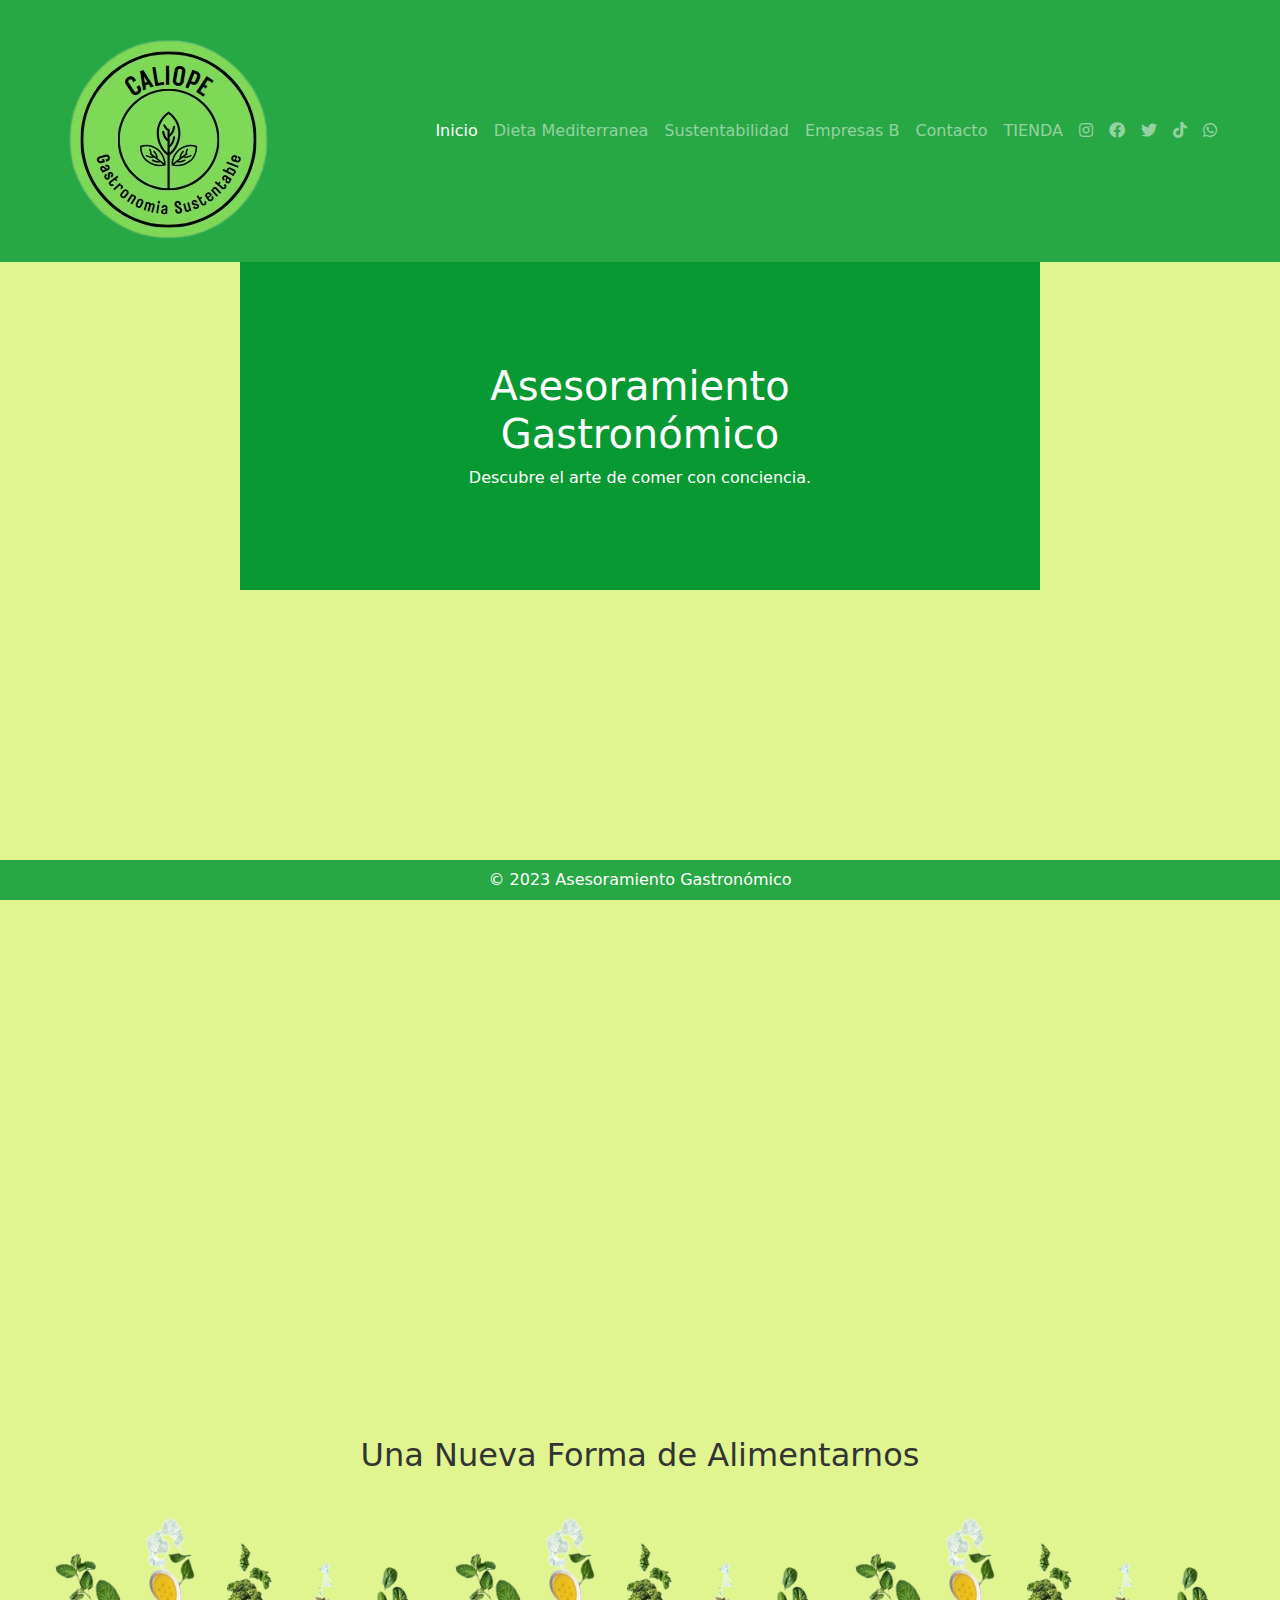
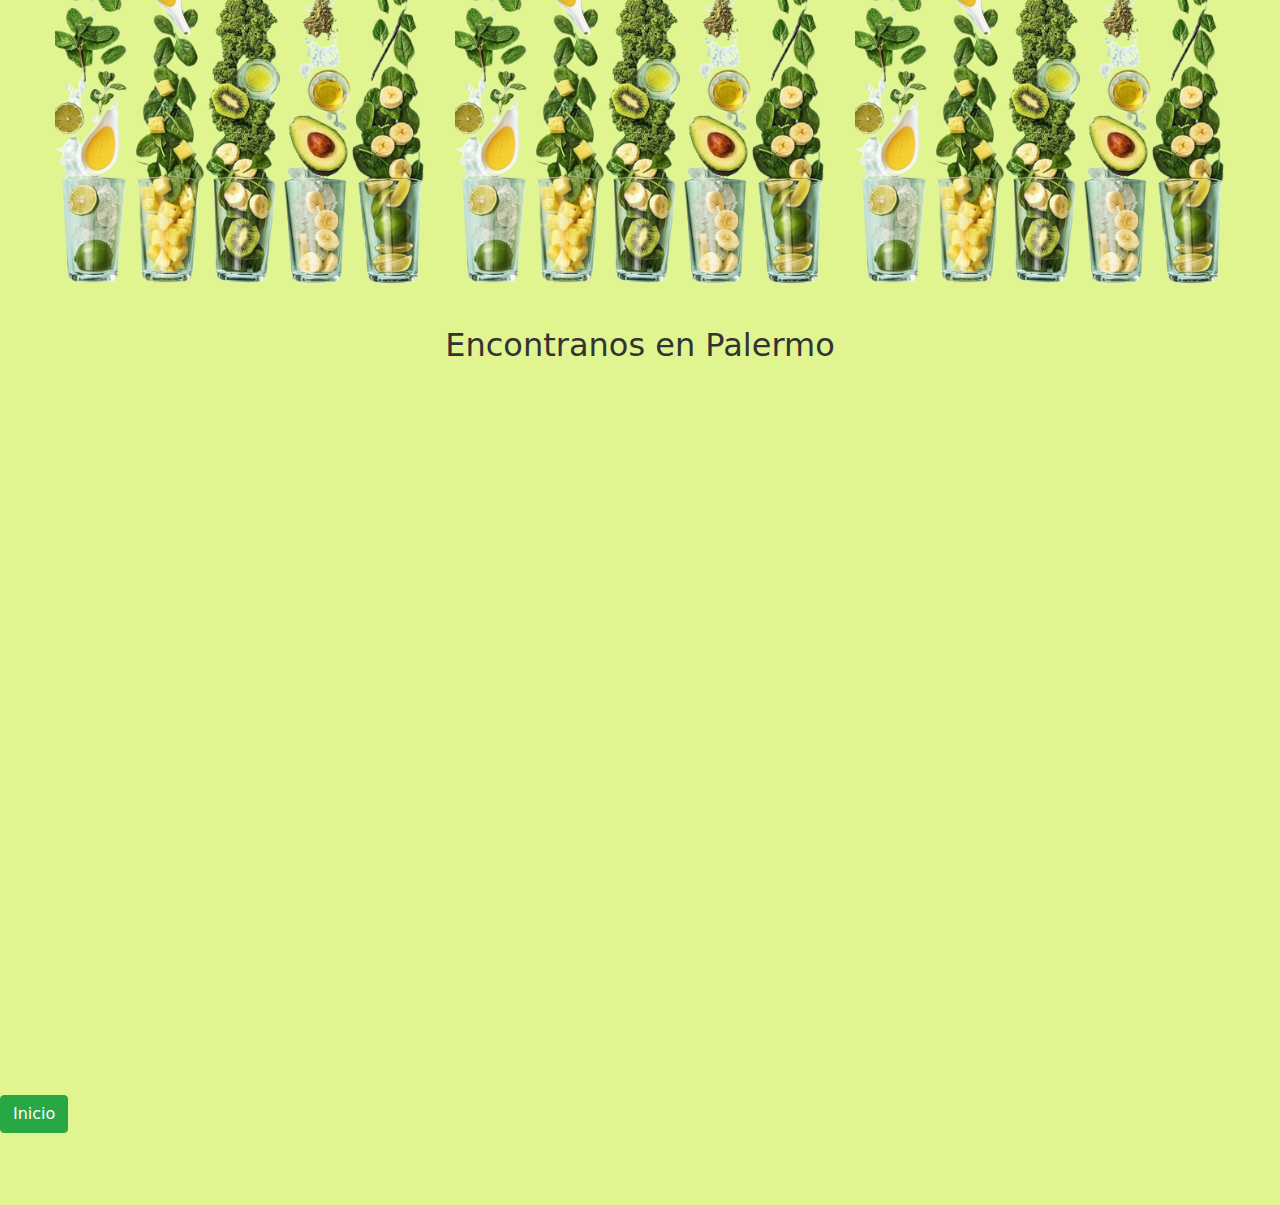
<file: index.html>
<!DOCTYPE html>
<html lang="es">
<head>
    <meta charset="UTF-8">
    <meta name="viewport" content="width=device-width, initial-scale=1.0">
    <meta name="description" content="Asesoramiento Gastronómico - Descubre el arte de comer con conciencia. Ofrecemos información sobre la Dieta Mediterránea, Sustentabilidad y Empresas B. Encuéntranos en Palermo.">
    <meta name="keywords" content="gastronomía, dieta mediterránea, sustentabilidad, empresas B, Palermo">
    <meta name="author" content="Laura Riso">
    
    <title>Asesoramiento Gastronómico</title>

    
    <link rel="stylesheet" href="https://stackpath.bootstrapcdn.com/bootstrap/4.5.2/css/bootstrap.min.css">
    <link rel="stylesheet" href="CSS/style.css">
    <link rel="stylesheet" href="CSS/style.css.map">
    
    <link rel="stylesheet" href="https://cdnjs.cloudflare.com/ajax/libs/font-awesome/5.15.1/css/all.min.css">
</head>

<head>
    <link
      rel="stylesheet"
      href="https://cdnjs.cloudflare.com/ajax/libs/animate.css/4.1.1/animate.min.css"
    />
  </head>

<body>
<!-- Navbar -->
<nav class="navbar navbar-expand-lg navbar-dark bg-success">
    <div class="container">
        <a class="navbar-brand" href="#"><img src="image/logo-caliope-removebg-preview.png" alt="Logo" class="scale-up-center"></a>
        <!-- Fin del logo -->
        <button class="navbar-toggler" type="button" data-toggle="collapse" data-target="#navbarNav" aria-controls="navbarNav" aria-expanded="false" aria-label="Toggle navigation">
            <i class="fas fa-leaf"></i>
        </button>
        <div class="collapse navbar-collapse" id="navbarNav">
            <ul class="navbar-nav ml-auto">
                <li class="nav-item active">
                    <a class="nav-link" href="#">Inicio</a>
                </li>
                <li class="nav-item">
                    <a class="nav-link" href="DIETA MEDITERRANEA.HTML">Dieta Mediterranea</a>
                </li>
                <li class="nav-item">
                    <a class="nav-link" href="SUSTENTABILIDAD.HTML">Sustentabilidad</a>
                </li>
                <li class="nav-item">
                    <a class="nav-link" href="Empresas B.HTML">Empresas B</a>
                </li>
                <li class="nav-item">
                    <a class="nav-link" href="CONTACTO.HTML">Contacto</a>
                </li>

                <li class="nav-item">
                    <a class="nav-link" href="TIENDA ORGANICA.HTML">TIENDA</a>
                </li>
                
              
                <li class="nav-item">
                    <a class="nav-link" href="https://instagram.com/mundoensepia?igshid=YTQwZjQ0NmI0OA==" target="_blank"><i class="fab fa-instagram"></i></a>
                </li>
                <li class="nav-item">
                    <a class="nav-link" href="https://www.facebook.com" target="_blank"><i class="fab fa-facebook"></i></a>
                </li>
                <li class="nav-item">
                    <a class="nav-link" href="https://twitter.com" target="_blank"><i class="fab fa-twitter"></i></a>
                </li>
                <li class="nav-item">
                    <a class="nav-link" href="https://www.tiktok.com/@TuUsuarioDeTikTok" target="_blank"><i class="fab fa-tiktok"></i></a>
                </li>
                <li class="nav-item">
                    <a class="nav-link" href="https://wa.me/1126764951" target="_blank"><i class="fab fa-whatsapp"></i></a>
                </li>
            </ul>
        </div>
    </div>
</nav>
<!-- Contenido de la página -->
<section class="hero text-white text-center custom-background">
    <div class="container">
        <h1 class="tracking-in-expand">Asesoramiento Gastronómico</h1>
        <p class="container">Descubre el arte de comer con conciencia.</p>        
    </div>
</section>

<br></body><br>

<section class="video-container text-center">
    <div class="container">
        <iframe width="560" height="315" src="https://www.youtube.com/embed/ZRQeBKTbzYk?si=Dka-lJRWz9P1S0vw" title="YouTube video player" frameborder="0" allow="accelerometer; autoplay; clipboard-write; encrypted-media; gyroscope; picture-in-picture; web-share" allowfullscreen></iframe>
    </div>
</section>

<br><br>

<section class="gallery">
    <div class="container">
        <h2 class="text-center tracking-in-expand">Una Nueva Forma de Alimentarnos</h2>
        <div class="row">
            <div class="col-md-4">
                <img src="image/caliope-vasos-verduras.png" alt="Plato 1" class="img-fluid">
            </div>
            <div class="col-md-4">
                <img src="image/caliope-vasos-verduras.png" alt="Plato 2" class="img-fluid">
            </div>
            <div class="col-md-4">
                <img src="image/caliope-vasos-verduras.png" alt="Plato 3" class="img-fluid">
            </div>
        </div>
    </div>
</section>

<section class="map-container">
    <div class="container">
        <h2 class="text-center mb-4">Encontranos en Palermo</h2>
        <div class="embed-responsive embed-responsive-16by9">
          <iframe src= "https://www.google.com/maps/embed?pb=!1m18!1m12!1m3!1d3284.4145773993127!2d-58.43235052505122!3d-34.593676756966595!2m3!1f0!2f0!3f0!3m2!1i1024!2i768!4f13.1!3m3!1m2!1s0x95bcca779c4aa9d5%3A0xad2cec8750de564d!2sAv.%20Ra%C3%BAl%20Scalabrini%20Ortiz%201160%2C%20C1414%20CABA!5e0!3m2!1ses!2sar!4v1695048430142!5m2!1ses!2sar" width="600" height="450" style="border:0;" allowfullscreen="" loading="lazy" referrerpolicy="no-referrer-when-downgrade"></iframe>
        </div>
    </div>
    <BR></BR>
</section>
        <a href="index.html" class="btn btn-success">Inicio</a>

        <br></br>
        <br></br>

<footer class="bg-success text-white text-center py-2 fixed-bottom">
    <p>&copy; 2023 Asesoramiento Gastronómico</p>
</footer>

<script src="https://code.jquery.com/jquery-3.5.1.slim.min.js"></script>
<script src="https://cdn.jsdelivr.net/npm/@popperjs/core@2.10.2/dist/umd/popper.min.js"></script>
<script src="https://stackpath.bootstrapcdn.com/bootstrap/4.5.2/js/bootstrap.min.js"></script>
</body>
</html>
</file>
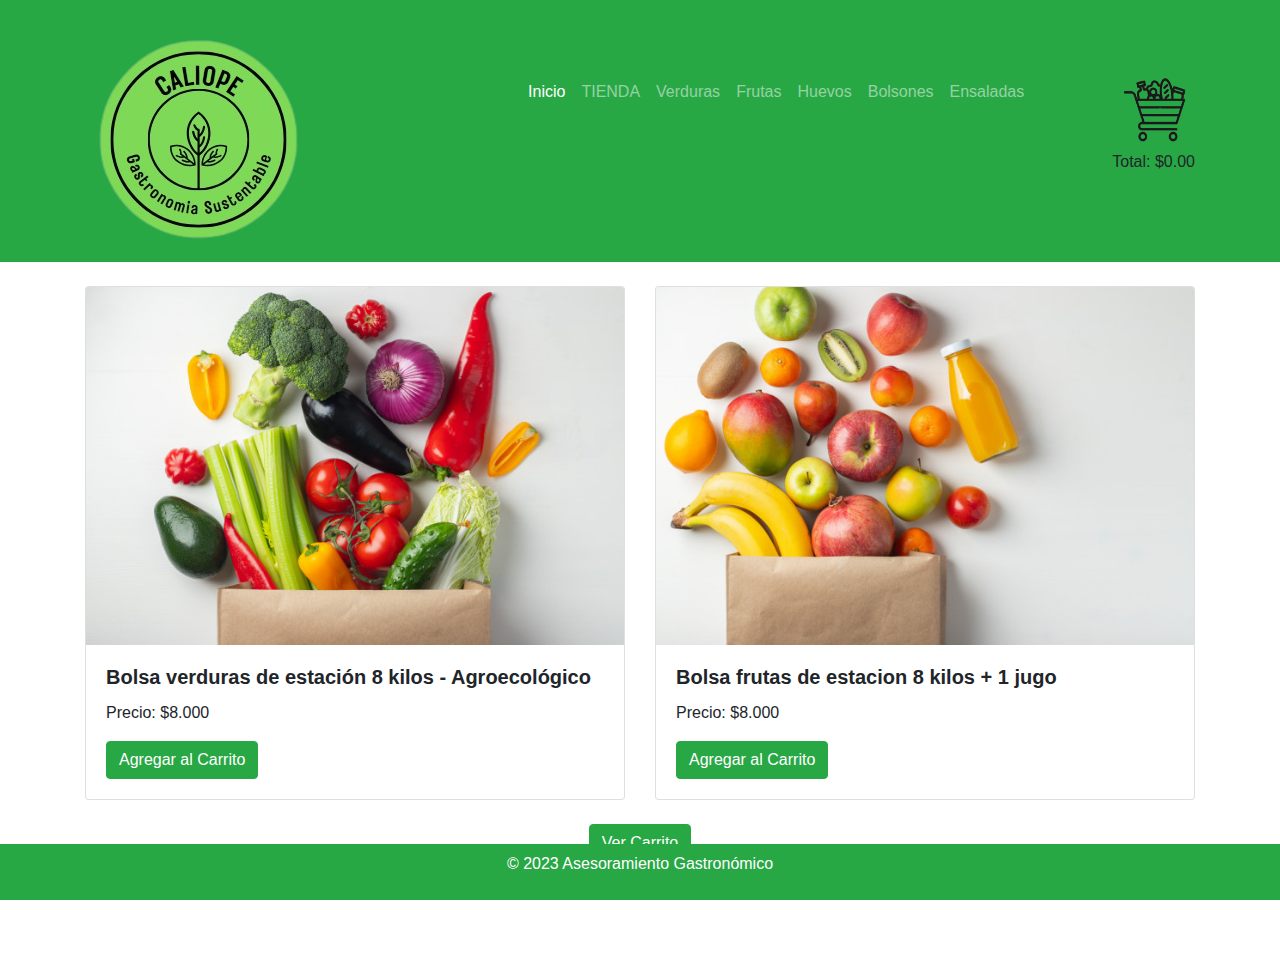
<file: Bolsones.html>
<!DOCTYPE html>
<html lang="es">
<head>
    <!-- Tus metadatos y enlaces a estilos y scripts van aquí -->
    <meta charset="UTF-8">
    <meta name="viewport" content="width=device-width, initial-scale=1.0">
    <title>TIENDA ORGANICA</title>

    <!-- Enlaces a Bootstrap CSS -->
    <link rel="stylesheet" href="https://stackpath.bootstrapcdn.com/bootstrap/4.5.2/css/bootstrap.min.css">

    <!-- Tu script y otros enlaces van aquí -->
    <script async src="./js/script.js"></script>
    <script src="https://code.jquery.com/jquery-3.5.1.slim.min.js"></script>
    <script src="https://cdn.jsdelivr.net/npm/@popperjs/core@2.10.2/dist/umd/popper.min.js"></script>
    <script src="https://stackpath.bootstrapcdn.com/bootstrap/4.5.2/js/bootstrap.min.js"></script>

    <nav class="navbar navbar-expand-lg navbar-dark bg-success">
    <div class="container">
        <a class="navbar-brand" href="#"><img src="image/logo-caliope-removebg-preview.png" alt="Logo" class="scale-up-center"></a>
        <!-- Fin del logo -->
        <button class="navbar-toggler" type="button" data-toggle="collapse" data-target="#navbarNav" aria-controls="navbarNav" aria-expanded="false" aria-label="Toggle navigation">
            <i class="fas fa-leaf"></i>
        </button>
        <div class="collapse navbar-collapse" id="navbarNav">
            <ul class="navbar-nav ml-auto">
                <li class="nav-item active">
                    <a class="nav-link" href="index.html">Inicio</a>
                </li>
                <li class="nav-item">
                    <a class="nav-link" href="TIENDA ORGANICA.HTML">TIENDA</a>
                </li>
                <li class="nav-item">
                    <a class="nav-link" href="Verduras.html">Verduras</a>
                </li>
                <li class="nav-item">
                    <a class="nav-link" href="Frutas.html">Frutas</a>
                </li>
                <li class="nav-item">
                    <a class="nav-link" href="Huevos.html">Huevos</a>
                </li>

                <li class="nav-item">
                    <a class="nav-link" href="Bolsones.html">Bolsones</a>
                </li>

                <li class="nav-item">
                    <a class="nav-link" href="Ensaladas.html">Ensaladas</a>
                </li>
                
              
                <li class="nav-item">
                    <a class="nav-link" href="https://instagram.com/mundoensepia?igshid=YTQwZjQ0NmI0OA==" target="_blank"><i class="fab fa-instagram"></i></a>
                </li>
                <li class="nav-item">
                    <a class="nav-link" href="https://www.facebook.com" target="_blank"><i class="fab fa-facebook"></i></a>
                </li>
                <li class="nav-item">
                    <a class="nav-link" href="https://twitter.com" target="_blank"><i class="fab fa-twitter"></i></a>
                </li>
                <li class="nav-item">
                    <a class="nav-link" href="https://www.tiktok.com/@TuUsuarioDeTikTok" target="_blank"><i class="fab fa-tiktok"></i></a>
                </li>
                <li class="nav-item">
                    <a class="nav-link" href="https://wa.me/1126764951" target="_blank"><i class="fab fa-whatsapp"></i></a>
                </li>

                <div id="cart" class="text-center">
                    <h4>
                        <img src="image/CARRITO_VERDURAS_BLANCO_Y_NEGRO-removebg-preview.png" alt="Logo del Carrito" width="70" height="70">
                        <i class="fas fa-shopping-cart"></i> 
                    </h4>
                    <ul id="cart-items"></ul>
                    <p>Total: $<span id="cart-total">0.00</span></p>
                </div>
            </ul>
        </div>
    </div>
</nav>



    <!-- Agrega un nuevo script para el carrito de compras -->
    <script>
        // Define una variable para almacenar los elementos en el carrito
        var carrito = [];

        // Función para agregar un elemento al carrito
        function agregarAlCarrito(nombre, precio) {
            var item = { nombre: nombre, precio: precio };
            carrito.push(item);
            actualizarCarrito();
        }

        // Función para actualizar la visualización del carrito
        function actualizarCarrito() {
            // Implementa la lógica para mostrar los elementos en el carrito
            // Puedes actualizar un elemento en el DOM o abrir un modal, según tus necesidades
            console.log(carrito);
        }
    </script>
</head>

<body>


    <!-- Contenido principal -->
<div class="container mt-4">
    <!-- Sección de productos -->
    <div class="row">
        <div class="col-md-6 mb-4">
            <div class="card">
                <img src="image/bolson verduras.jpg" alt="Bolsa verduras de estación - Agroecológico" class="card-img-top">
                <div class="card-body">
                    <h5 class="card-title"><strong>Bolsa verduras de estación 8 kilos - Agroecológico</strong></h5>
                    <p class="card-text">Precio: $8.000</p>
                    <button class="btn btn-success" onclick="agregarAlCarrito('Bolsa verduras de estación', 8000)">Agregar al Carrito</button>
                </div>
            </div>
        </div>

        <div class="col-md-6 mb-4">
            <div class="card">
                <img src="image/bolson frutas mas un jugo.jpg" alt="Bolsa frutas de estacion + 1 jugo - 8 kilos" class="card-img-top">
                <div class="card-body">
                    <h5 class="card-title"><strong>Bolsa frutas de estacion 8 kilos + 1 jugo</strong></h5>
                    <p class="card-text">Precio: $8.000</p>
                    <button class="btn btn-success" onclick="agregarAlCarrito('Bolson Agroecológico', 8000)">Agregar al Carrito</button>
                </div>
            </div>
        </div>
    </div>
</div>


        <!-- Botón para ver el carrito -->
        <div class="text-center">
            <a href="#" class="btn btn-success" onclick="actualizarCarrito()">Ver Carrito</a>
        </div>
    </div>
    <button class="btn btn-success" onclick="finalizarCompra()">Finalizar Compra</button>

    <BR></BR>
    <BR></BR>

    <footer class="bg-success text-white text-center py-2 fixed-bottom">
        <p>&copy; 2023 Asesoramiento Gastronómico</p>
    </footer>


    <script src="./js/script.js" defer></script>
    
</body>
</html>
</file>
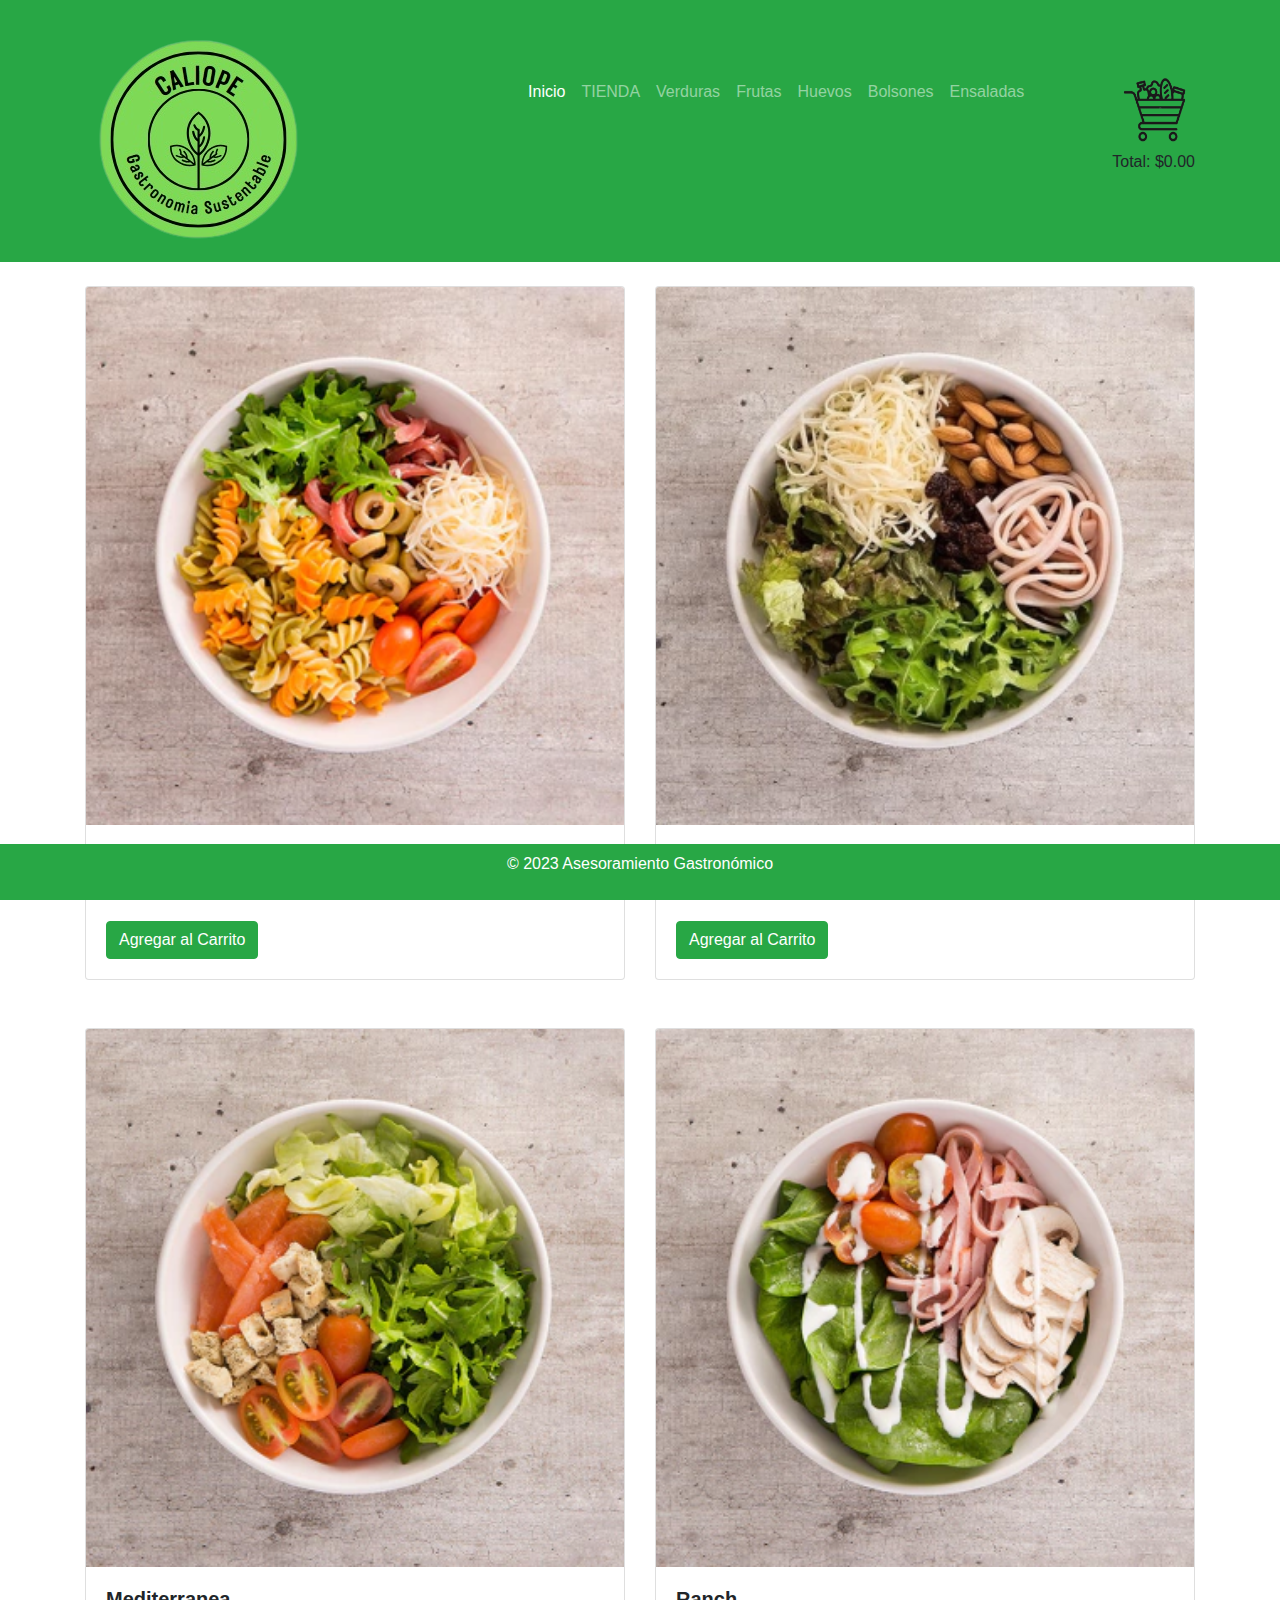
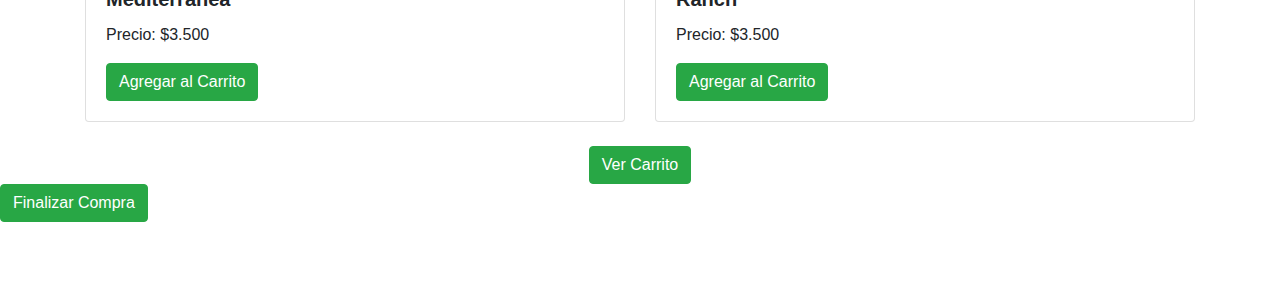
<file: Ensaladas.html>
<!DOCTYPE html>
<html lang="es">
<head>
    <!-- Tus metadatos y enlaces a estilos y scripts van aquí -->
    <meta charset="UTF-8">
    <meta name="viewport" content="width=device-width, initial-scale=1.0">
    <title>TIENDA ORGANICA</title>

    <!-- Enlaces a Bootstrap CSS -->
    <link rel="stylesheet" href="https://stackpath.bootstrapcdn.com/bootstrap/4.5.2/css/bootstrap.min.css">

    <!-- Tu script y otros enlaces van aquí -->
    <script async src="./js/script.js"></script>
    <script src="https://code.jquery.com/jquery-3.5.1.slim.min.js"></script>
    <script src="https://cdn.jsdelivr.net/npm/@popperjs/core@2.10.2/dist/umd/popper.min.js"></script>
    <script src="https://stackpath.bootstrapcdn.com/bootstrap/4.5.2/js/bootstrap.min.js"></script>

    <nav class="navbar navbar-expand-lg navbar-dark bg-success">
    <div class="container">
        <a class="navbar-brand" href="#"><img src="image/logo-caliope-removebg-preview.png" alt="Logo" class="scale-up-center"></a>
        <!-- Fin del logo -->
        <button class="navbar-toggler" type="button" data-toggle="collapse" data-target="#navbarNav" aria-controls="navbarNav" aria-expanded="false" aria-label="Toggle navigation">
            <i class="fas fa-leaf"></i>
        </button>
        <div class="collapse navbar-collapse" id="navbarNav">
            <ul class="navbar-nav ml-auto">
                <li class="nav-item active">
                    <a class="nav-link" href="index.html">Inicio</a>
                </li>
                <li class="nav-item">
                    <a class="nav-link" href="TIENDA ORGANICA.HTML">TIENDA</a>
                </li>
                <li class="nav-item">
                    <a class="nav-link" href="Verduras.html">Verduras</a>
                </li>
                <li class="nav-item">
                    <a class="nav-link" href="Frutas.html">Frutas</a>
                </li>
                <li class="nav-item">
                    <a class="nav-link" href="Huevos.html">Huevos</a>
                </li>

                <li class="nav-item">
                    <a class="nav-link" href="Bolsones.html">Bolsones</a>
                </li>

                <li class="nav-item">
                    <a class="nav-link" href="Ensaladas.html">Ensaladas</a>
                </li>
                
              
                <li class="nav-item">
                    <a class="nav-link" href="https://instagram.com/mundoensepia?igshid=YTQwZjQ0NmI0OA==" target="_blank"><i class="fab fa-instagram"></i></a>
                </li>
                <li class="nav-item">
                    <a class="nav-link" href="https://www.facebook.com" target="_blank"><i class="fab fa-facebook"></i></a>
                </li>
                <li class="nav-item">
                    <a class="nav-link" href="https://twitter.com" target="_blank"><i class="fab fa-twitter"></i></a>
                </li>
                <li class="nav-item">
                    <a class="nav-link" href="https://www.tiktok.com/@TuUsuarioDeTikTok" target="_blank"><i class="fab fa-tiktok"></i></a>
                </li>
                <li class="nav-item">
                    <a class="nav-link" href="https://wa.me/1126764951" target="_blank"><i class="fab fa-whatsapp"></i></a>
                </li>

                <div id="cart" class="text-center">
                    <h4>
                        <img src="image/CARRITO_VERDURAS_BLANCO_Y_NEGRO-removebg-preview.png" alt="Logo del Carrito" width="70" height="70">
                        <i class="fas fa-shopping-cart"></i> 
                    </h4>
                    <ul id="cart-items"></ul>
                    <p>Total: $<span id="cart-total">0.00</span></p>
                </div>
            </ul>
        </div>
    </div>
</nav>



    <!-- Agrega un nuevo script para el carrito de compras -->
    <script>
        // Define una variable para almacenar los elementos en el carrito
        var carrito = [];

        // Función para agregar un elemento al carrito
        function agregarAlCarrito(nombre, precio) {
            var item = { nombre: nombre, precio: precio };
            carrito.push(item);
            actualizarCarrito();
        }

        // Función para actualizar la visualización del carrito
        function actualizarCarrito() {
            // Implementa la lógica para mostrar los elementos en el carrito
            // Puedes actualizar un elemento en el DOM o abrir un modal, según tus necesidades
            console.log(carrito);
        }
    </script>
</head>

<body>


    <!-- Contenido principal -->
<div class="container mt-4">
    <!-- Sección de productos -->
    <div class="row">
        <div class="col-md-6 mb-4">
            <div class="card">
                <img src="ensaladas/ensalada americana.webp" alt="Americana" class="card-img-top">
                <div class="card-body">
                    <h5 class="card-title"><strong>Americana</strong></h5>
                    <p class="card-text">Precio: $3.500</p>
                    <button class="btn btn-success" onclick="agregarAlCarrito('Bolsa verduras de estación', 8000)">Agregar al Carrito</button>
                </div>
            </div>
        </div>

        <div class="col-md-6 mb-4">
            <div class="card">
                <img src="ensaladas/ensalada iberica.webp" alt="iberica" class="card-img-top">
                <div class="card-body">
                    <h5 class="card-title"><strong>Iberica</strong></h5>
                    <p class="card-text">Precio: $3.500</p>
                    <button class="btn btn-success" onclick="agregarAlCarrito('Bolson Agroecológico', 8000)">Agregar al Carrito</button>
                </div>
            </div>
        </div>
    </div>
</div>

<div class="container mt-4">
    <!-- Sección de productos -->
    <div class="row">
        <div class="col-md-6 mb-4">
            <div class="card">
                <img src="ensaladas/ensalada mediterranea.webp" alt="Mediterranea" class="card-img-top">
                <div class="card-body">
                    <h5 class="card-title"><strong>Mediterranea</strong></h5>
                    <p class="card-text">Precio: $3.500</p>
                    <button class="btn btn-success" onclick="agregarAlCarrito('Bolsa verduras de estación', 8000)">Agregar al Carrito</button>
                </div>
            </div>
        </div>

        <div class="col-md-6 mb-4">
            <div class="card">
                <img src="ensaladas/ensalada ranch.webp" alt="ranch" class="card-img-top">
                <div class="card-body">
                    <h5 class="card-title"><strong>Ranch</strong></h5>
                    <p class="card-text">Precio: $3.500</p>
                    <button class="btn btn-success" onclick="agregarAlCarrito('Bolson Agroecológico', 8000)">Agregar al Carrito</button>
                </div>
            </div>
        </div>
    </div>
</div>


        <!-- Botón para ver el carrito -->
        <div class="text-center">
            <a href="#" class="btn btn-success" onclick="actualizarCarrito()">Ver Carrito</a>
        </div>
    </div>

    <button class="btn btn-success" onclick="finalizarCompra()">Finalizar Compra</button>

    <BR></BR>
    <BR></BR>

    <footer class="bg-success text-white text-center py-2 fixed-bottom">
        <p>&copy; 2023 Asesoramiento Gastronómico</p>
    </footer>


    <script src="./js/script.js" defer></script>
    
</body>
</html>
</file>
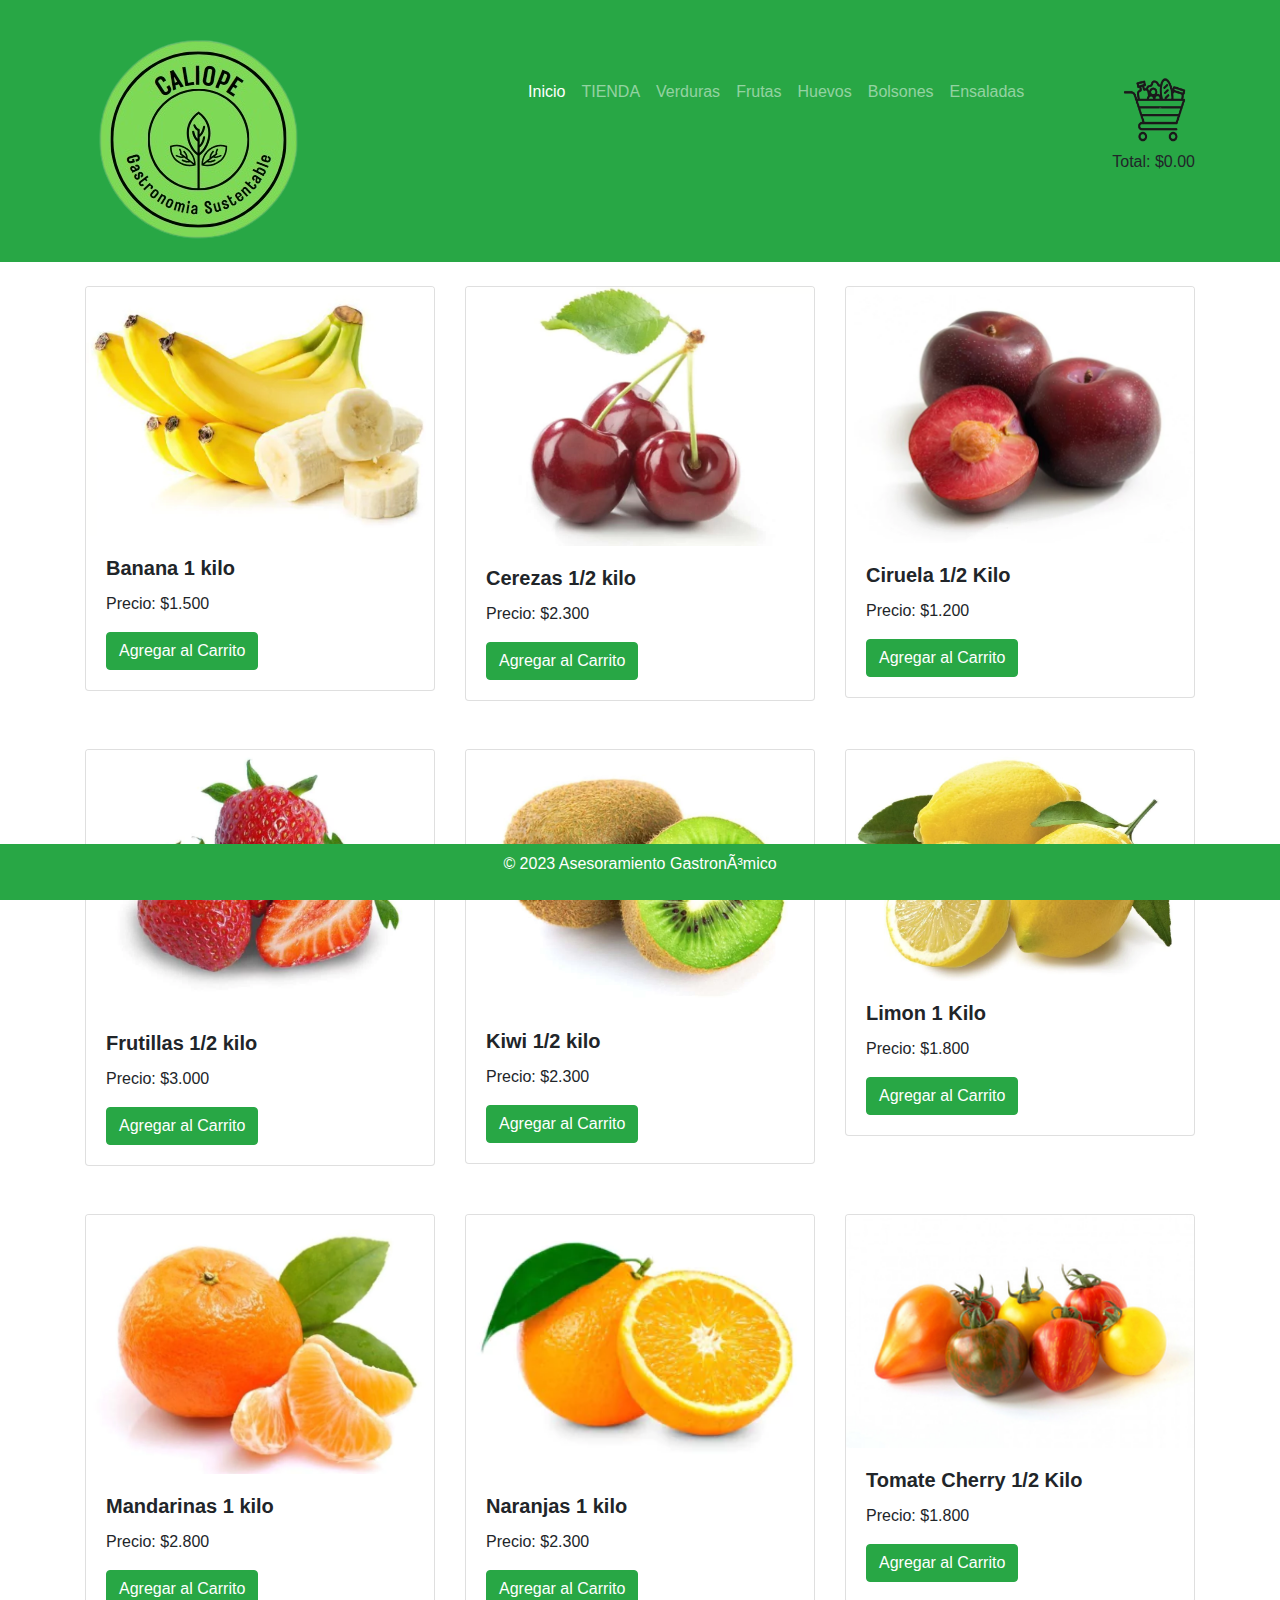
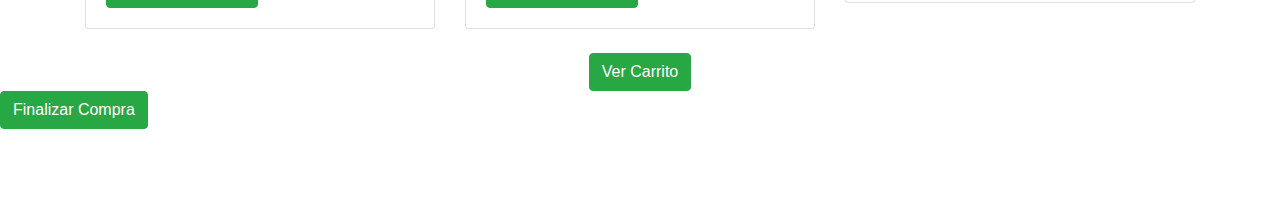
<file: Frutas.html>
<!DOCTYPE html>
<html lang="es">
<head>
    <!-- Metadatos y enlaces a estilos y scripts ->
    <meta charset="UTF-8">
    <meta name="viewport" content="width=device-width, initial-scale=1.0">
    <title>TIENDA ORGANICA</title>

    <!-- Enlaces a Bootstrap CSS -->
    <link rel="stylesheet" href="https://stackpath.bootstrapcdn.com/bootstrap/4.5.2/css/bootstrap.min.css">

    <!-- Tu script y otros enlaces van aquí -->
    <script async src="./js/script.js"></script>
    <script src="https://code.jquery.com/jquery-3.5.1.slim.min.js"></script>
    <script src="https://cdn.jsdelivr.net/npm/@popperjs/core@2.10.2/dist/umd/popper.min.js"></script>
    <script src="https://stackpath.bootstrapcdn.com/bootstrap/4.5.2/js/bootstrap.min.js"></script>

    <nav class="navbar navbar-expand-lg navbar-dark bg-success">
    <div class="container">
        <a class="navbar-brand" href="#"><img src="image/logo-caliope-removebg-preview.png" alt="Logo" class="scale-up-center"></a>
        <!-- Fin del logo -->
        <button class="navbar-toggler" type="button" data-toggle="collapse" data-target="#navbarNav" aria-controls="navbarNav" aria-expanded="false" aria-label="Toggle navigation">
            <i class="fas fa-leaf"></i>
        </button>
        <div class="collapse navbar-collapse" id="navbarNav">
            <ul class="navbar-nav ml-auto">
                <li class="nav-item active">
                    <a class="nav-link" href="index.html">Inicio</a>
                </li>
                <li class="nav-item">
                    <a class="nav-link" href="TIENDA ORGANICA.HTML">TIENDA</a>
                </li>
                <li class="nav-item">
                    <a class="nav-link" href="Verduras.html">Verduras</a>
                </li>
                <li class="nav-item">
                    <a class="nav-link" href="Frutas.html">Frutas</a>
                </li>
                <li class="nav-item">
                    <a class="nav-link" href="Huevos.html">Huevos</a>
                </li>

                <li class="nav-item">
                    <a class="nav-link" href="Bolsones.html">Bolsones</a>
                </li>

                <li class="nav-item">
                    <a class="nav-link" href="Ensaladas.html">Ensaladas</a>
                </li>
            
              
                <li class="nav-item">
                    <a class="nav-link" href="https://instagram.com/mundoensepia?igshid=YTQwZjQ0NmI0OA==" target="_blank"><i class="fab fa-instagram"></i></a>
                </li>
                <li class="nav-item">
                    <a class="nav-link" href="https://www.facebook.com" target="_blank"><i class="fab fa-facebook"></i></a>
                </li>
                <li class="nav-item">
                    <a class="nav-link" href="https://twitter.com" target="_blank"><i class="fab fa-twitter"></i></a>
                </li>
                <li class="nav-item">
                    <a class="nav-link" href="https://www.tiktok.com/@TuUsuarioDeTikTok" target="_blank"><i class="fab fa-tiktok"></i></a>
                </li>
                <li class="nav-item">
                    <a class="nav-link" href="https://wa.me/1126764951" target="_blank"><i class="fab fa-whatsapp"></i></a>
                </li>

                <div id="cart" class="text-center">
                    <h4>
                        <img src="image/CARRITO_VERDURAS_BLANCO_Y_NEGRO-removebg-preview.png" alt="Logo del Carrito" width="70" height="70">
                        <i class="fas fa-shopping-cart"></i> 
                    </h4>
                    <ul id="cart-items"></ul>
                    <p>Total: $<span id="cart-total">0.00</span></p>
                </div>
            </ul>
        </div>
    </div>
</nav>

    <!-- Agrega un nuevo script para el carrito de compras -->
    <script>
        // Define una variable para almacenar los elementos en el carrito
        var carrito = [];

        // Función para agregar un elemento al carrito
        function agregarAlCarrito(nombre, precio) {
            var item = { nombre: nombre, precio: precio };
            carrito.push(item);
            actualizarCarrito();
        }

        // Función para actualizar la visualización del carrito
        function actualizarCarrito() {
            // Implementa la lógica para mostrar los elementos en el carrito
            // Puedes actualizar un elemento en el DOM o abrir un modal, según tus necesidades
            console.log(carrito);
        }
    </script>
</head>

<body>
    <!-- Contenido principal -->
    <div class="container mt-4">
        <!-- Sección de productos -->
        <div class="row">
            <div class="col-md-4 mb-4">
                <div class="card">
                    <img src="frutas/banana.webp" alt="Banana 1 kilo" class="card-img-top">
                    <div class="card-body">
                        <h5 class="card-title"><strong>Banana 1 kilo</strong></h5>
                        <p class="card-text">Precio: $1.500</p>
                        <button class="btn btn-success" onclick="agregarAlCarrito('Bolsa verduras de estación', 8000)">Agregar al Carrito</button>
                    </div>
                </div>
            </div>
    
            <div class="col-md-4 mb-4">
                <div class="card">
                    <img src="frutas/cerezas.webp" alt="Cerezas 1/2 kilo" class="card-img-top">
                    <div class="card-body">
                        <h5 class="card-title"><strong>Cerezas 1/2 kilo</strong></h5>
                        <p class="card-text">Precio: $2.300</p>
                        <button class="btn btn-success" onclick="agregarAlCarrito('Bolson Agroecológico', 8000)">Agregar al Carrito</button>
                    </div>
                </div>
            </div>

            <div class="col-md-4 mb-4">
                <div class="card">
                    <img src="frutas/ciruela.webp" alt="Ciruela 1/2 kilo" class="card-img-top">
                    <div class="card-body">
                        <h5 class="card-title"><strong>Ciruela 1/2 Kilo</strong></h5>
                        <p class="card-text">Precio: $1.200</p>
                        <button class="btn btn-success" onclick="agregarAlCarrito('Nombre del Producto', XX.XX)">Agregar al Carrito</button>
                    </div>
                </div>
            </div>
        </div>
    </div>
    
    <div class="container mt-4">
        <!-- Sección de productos -->
        <div class="row">
            <div class="col-md-4 mb-4">
                <div class="card">
                    <img src="frutas/frutilla.webp" alt="frutillas 1 kilo" class="card-img-top">
                    <div class="card-body">
                        <h5 class="card-title"><strong>Frutillas 1/2 kilo</strong></h5>
                        <p class="card-text">Precio: $3.000</p>
                        <button class="btn btn-success" onclick="agregarAlCarrito('Bolsa verduras de estación', 8000)">Agregar al Carrito</button>
                    </div>
                </div>
            </div>
    
            <div class="col-md-4 mb-4">
                <div class="card">
                    <img src="frutas/kiwi.webp" alt="kiwi 1/2 kilo" class="card-img-top">
                    <div class="card-body">
                        <h5 class="card-title"><strong>Kiwi 1/2 kilo</strong></h5>
                        <p class="card-text">Precio: $2.300</p>
                        <button class="btn btn-success" onclick="agregarAlCarrito('Bolson Agroecológico', 8000)">Agregar al Carrito</button>
                    </div>
                </div>
            </div>

            <div class="col-md-4 mb-4">
                <div class="card">
                    <img src="frutas/limon.webp" alt="Limon 1/2 kilo" class="card-img-top">
                    <div class="card-body">
                        <h5 class="card-title"><strong>Limon 1 Kilo</strong></h5>
                        <p class="card-text">Precio: $1.800</p>
                        <button class="btn btn-success" onclick="agregarAlCarrito('Nombre del Producto', XX.XX)">Agregar al Carrito</button>
                    </div>
                </div>
            </div>
        </div>
    </div>
    
    <div class="container mt-4">
        <!-- Sección de productos -->
        <div class="row">
            <div class="col-md-4 mb-4">
                <div class="card">
                    <img src="frutas/mandarianas.webp" alt="Mandarinas 1 kilo" class="card-img-top">
                    <div class="card-body">
                        <h5 class="card-title"><strong>Mandarinas 1 kilo</strong></h5>
                        <p class="card-text">Precio: $2.800</p>
                        <button class="btn btn-success" onclick="agregarAlCarrito('Bolsa verduras de estación', 8000)">Agregar al Carrito</button>
                    </div>
                </div>
            </div>
    
            <div class="col-md-4 mb-4">
                <div class="card">
                    <img src="frutas/naranja.webp" alt="Naranja 1 kilo" class="card-img-top">
                    <div class="card-body">
                        <h5 class="card-title"><strong>Naranjas 1 kilo</strong></h5>
                        <p class="card-text">Precio: $2.300</p>
                        <button class="btn btn-success" onclick="agregarAlCarrito('Bolson Agroecológico', 8000)">Agregar al Carrito</button>
                    </div>
                </div>
            </div>

            <div class="col-md-4 mb-4">
                <div class="card">
                    <img src="frutas/tomate cherry.jpg" alt="Cherry 1/2 kilo" class="card-img-top">
                    <div class="card-body">
                        <h5 class="card-title"><strong>Tomate Cherry 1/2 Kilo</strong></h5>
                        <p class="card-text">Precio: $1.800</p>
                        <button class="btn btn-success" onclick="agregarAlCarrito('Nombre del Producto', XX.XX)">Agregar al Carrito</button>
                    </div>
                </div>
            </div>
        </div>
    </div>



        <div class="text-center">
            <a href="#" class="btn btn-success" onclick="actualizarCarrito()">Ver Carrito</a>
        </div>
    </div>

    <button class="btn btn-success" onclick="finalizarCompra()">Finalizar Compra</button>

    <BR></BR>
    <BR></BR>

    <footer class="bg-success text-white text-center py-2 fixed-bottom">
        <p>&copy; 2023 Asesoramiento Gastronómico</p>
    </footer>


    <script src="./js/script.js" defer></script>
    
</body>
</html>
</file>
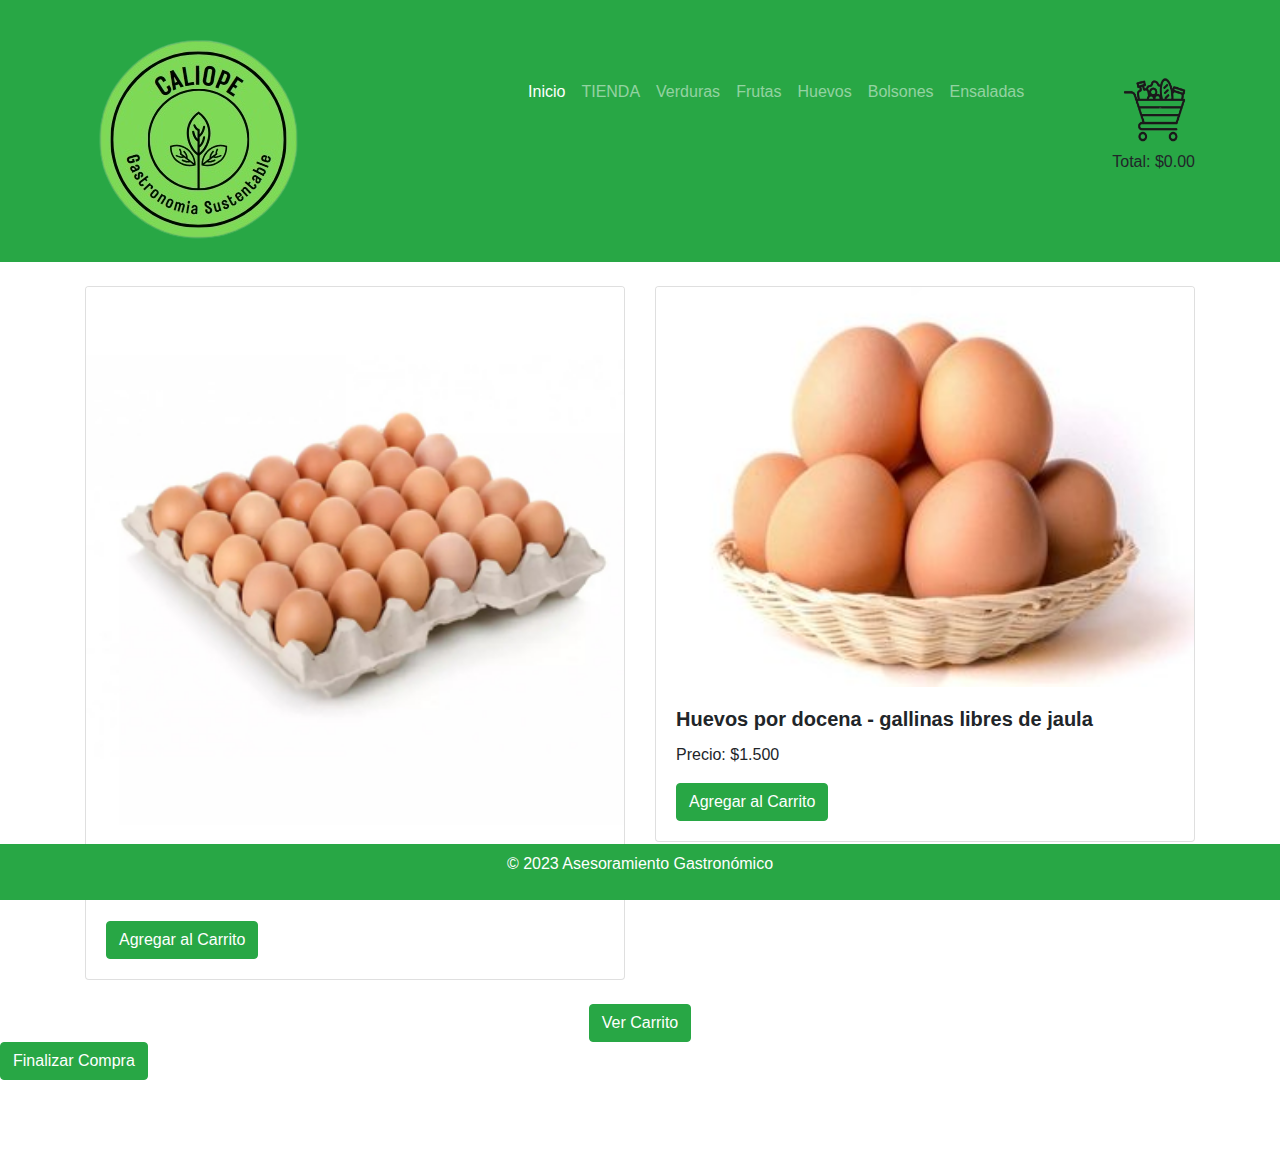
<file: Huevos.html>
<!DOCTYPE html>
<html lang="es">
<head>
    
    <meta charset="UTF-8">
    <meta name="viewport" content="width=device-width, initial-scale=1.0">
    <title>TIENDA ORGANICA</title>

    <!-- Enlaces a Bootstrap CSS -->
    <link rel="stylesheet" href="https://stackpath.bootstrapcdn.com/bootstrap/4.5.2/css/bootstrap.min.css">


    <script src="https://code.jquery.com/jquery-3.5.1.slim.min.js"></script>
    <script src="https://cdn.jsdelivr.net/npm/@popperjs/core@2.10.2/dist/umd/popper.min.js"></script>
    <script src="https://stackpath.bootstrapcdn.com/bootstrap/4.5.2/js/bootstrap.min.js"></script>

    <nav class="navbar navbar-expand-lg navbar-dark bg-success">
    <div class="container">
        <a class="navbar-brand" href="#"><img src="image/logo-caliope-removebg-preview.png" alt="Logo" class="scale-up-center"></a>
        <!-- Fin del logo -->
        <button class="navbar-toggler" type="button" data-toggle="collapse" data-target="#navbarNav" aria-controls="navbarNav" aria-expanded="false" aria-label="Toggle navigation">
            <i class="fas fa-leaf"></i>
        </button>
        <div class="collapse navbar-collapse" id="navbarNav">
            <ul class="navbar-nav ml-auto">
                <li class="nav-item active">
                    <a class="nav-link" href="index.html">Inicio</a>
                </li>
                <li class="nav-item">
                    <a class="nav-link" href="TIENDA ORGANICA.HTML">TIENDA</a>
                </li>
                <li class="nav-item">
                    <a class="nav-link" href="Verduras.html">Verduras</a>
                </li>
                <li class="nav-item">
                    <a class="nav-link" href="Frutas.html">Frutas</a>
                </li>
                <li class="nav-item">
                    <a class="nav-link" href="Huevos.html">Huevos</a>
                </li>

                <li class="nav-item">
                    <a class="nav-link" href="Bolsones.html">Bolsones</a>
                </li>

                <li class="nav-item">
                    <a class="nav-link" href="Ensaladas.html">Ensaladas</a>
                </li>
                
              
                <li class="nav-item">
                    <a class="nav-link" href="https://instagram.com/mundoensepia?igshid=YTQwZjQ0NmI0OA==" target="_blank"><i class="fab fa-instagram"></i></a>
                </li>
                <li class="nav-item">
                    <a class="nav-link" href="https://www.facebook.com" target="_blank"><i class="fab fa-facebook"></i></a>
                </li>
                <li class="nav-item">
                    <a class="nav-link" href="https://twitter.com" target="_blank"><i class="fab fa-twitter"></i></a>
                </li>
                <li class="nav-item">
                    <a class="nav-link" href="https://www.tiktok.com/@TuUsuarioDeTikTok" target="_blank"><i class="fab fa-tiktok"></i></a>
                </li>
                <li class="nav-item">
                    <a class="nav-link" href="https://wa.me/1126764951" target="_blank"><i class="fab fa-whatsapp"></i></a>
                </li>

                <div id="cart" class="text-center">
                    <h4>
                        <img src="image/CARRITO_VERDURAS_BLANCO_Y_NEGRO-removebg-preview.png" alt="Logo del Carrito" width="70" height="70">
                        <i class="fas fa-shopping-cart"></i> 
                    </h4>
                    <ul id="cart-items"></ul>
                    <p>Total: $<span id="cart-total">0.00</span></p>
                </div>
            </ul>
        </div>
    </div>
</nav>


    <script>
        // Define una variable para almacenar los elementos en el carrito
        var carrito = [];

        function agregarAlCarrito(nombre, precio) {
            var item = { nombre: nombre, precio: precio };
            carrito.push(item);
            actualizarCarrito();
        }

        function actualizarCarrito() {
        
            console.log(carrito);
        }
    </script>
</head>

<body>


    <!-- Contenido principal -->
<div class="container mt-4">
    <!-- Sección de productos -->
    <div class="row">
        <div class="col-md-6 mb-4">
            <div class="card">
                <img src="huevos maple y docena/maple huevo gallinas libres de jaula.jpg" alt="maple" class="card-img-top">
                <div class="card-body">
                    <h5 class="card-title"><strong>Maple 30 Huevos de gallinas libres de jaula</strong></h5>
                    <p class="card-text">Precio: $3.500</p>
                    <button class="btn btn-success" onclick="agregarAlCarrito('Bolsa verduras de estación', 8000)">Agregar al Carrito</button>
                </div>
            </div>
        </div>

        <div class="col-md-6 mb-4">
            <div class="card">
                <img src="huevos maple y docena/huevos por docena.jpg" alt="huevos docena" class="card-img-top">
                <div class="card-body">
                    <h5 class="card-title"><strong>Huevos por docena - gallinas libres de jaula</strong></h5>
                    <p class="card-text">Precio: $1.500</p>
                    <button class="btn btn-success" onclick="agregarAlCarrito('Huevos Docena', 1500)">Agregar al Carrito</button>
                </div>
            </div>
        </div>
    </div>
</div>

        <div class="text-center">
            <a href="#" class="btn btn-success" onclick="actualizarCarrito()">Ver Carrito</a>
        </div>
    </div>

    <button class="btn btn-success" onclick="finalizarCompra()">Finalizar Compra</button>

    <BR></BR>
    <BR></BR>

    <footer class="bg-success text-white text-center py-2 fixed-bottom">
        <p>&copy; 2023 Asesoramiento Gastronómico</p>
    </footer>


    <script src="./js/script.js" defer></script>

</body>
</html>
</file>
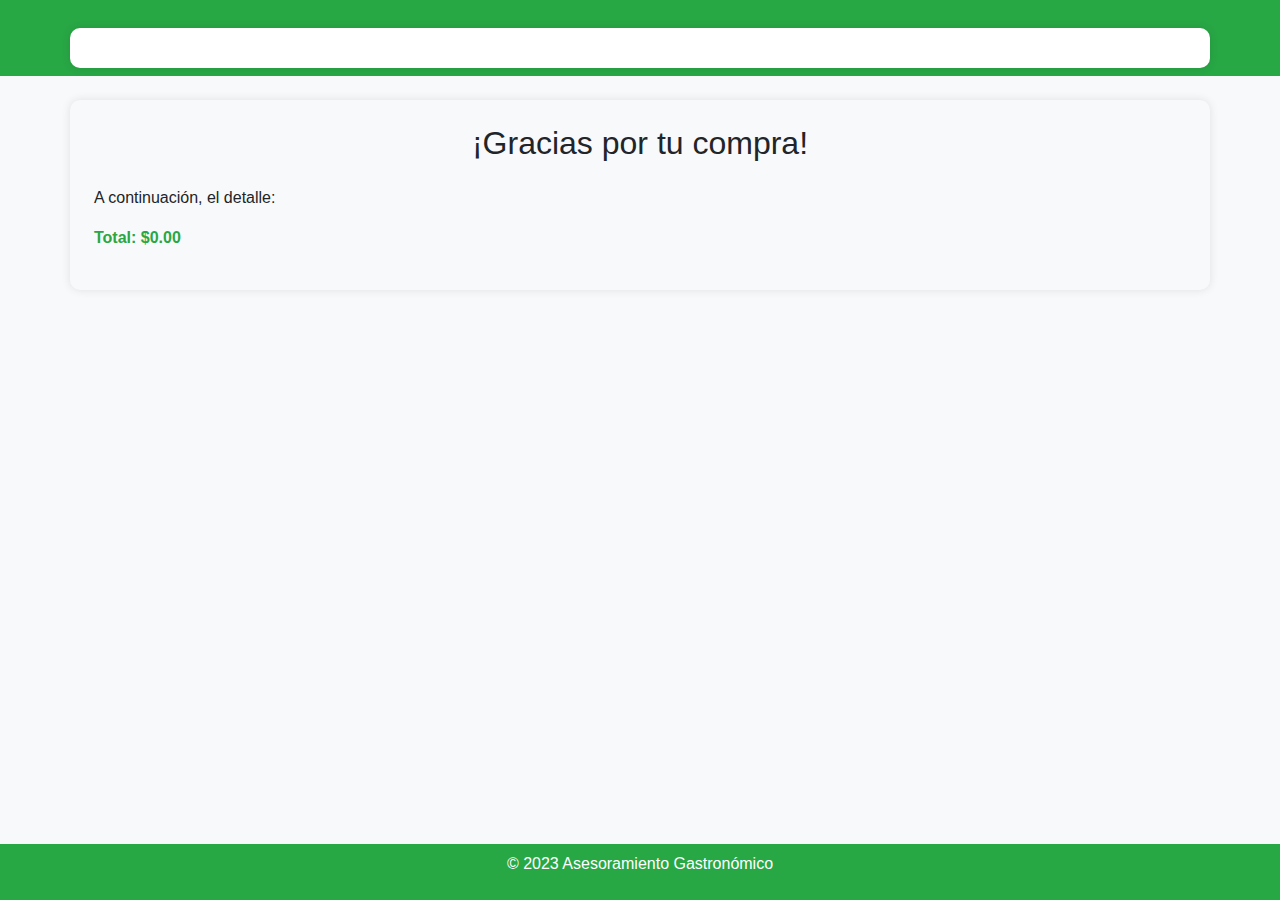
<file: pagina-agradecimiento.html>
<!DOCTYPE html>
<html lang="es">
<head>
    <meta charset="UTF-8">
    <meta name="viewport" content="width=device-width, initial-scale=1.0">
    <title>Agradecimiento</title>
    <link rel="stylesheet" href="https://stackpath.bootstrapcdn.com/bootstrap/4.5.2/css/bootstrap.min.css">
    <style>
        body {
            background-color: #f8f9fa; 
        }

        .container {
            background-color: #ffffff; 
            border-radius: 10px; 
            box-shadow: 0 0 10px rgba(0, 0, 0, 0.1); 
            margin-top: 20px; 
            padding: 20px; 
        }

        h1 {
            color: #28a745; 
        }

        ul {
            list-style: none; /* Eliminar viñetas de la lista */
            padding: 0; /* Eliminar relleno interno de la lista */
        }

        li {
            margin-bottom: 10px; /* Espacio entre elementos de la lista */
        }

        #total-agradecimiento {
            font-weight: bold; /* Texto en negrita */
            color: #28a745; /* Color del texto verde */
        }
    </style>
</head>
<body>
    <nav class="navbar navbar-expand-lg navbar-dark bg-success">
        <div class="container">
            <!-- ... (código del navbar) ... -->
        </div>
    </nav>

    <section class="container my-4 bg-light p-4">
        <h2 class="text-center mb-4">¡Gracias por tu compra!</h2>
        <p class="text-justify">A continuación, el detalle:</p>
        <ul id="carrito-agradecimiento"></ul>
        <p id="total-agradecimiento"></p>
    </section>

    <footer class="bg-success text-white text-center py-2 fixed-bottom">
        <p>&copy; 2023 Asesoramiento Gastronómico</p>
    </footer>

    <script>
        // Recuperar el carrito del localStorage
        const carrito = JSON.parse(localStorage.getItem('carrito')) || [];

        // Función para mostrar el carrito en la nueva página
        function mostrarCarritoEnAgradecimiento() {
            const carritoElemento = document.getElementById('carrito-agradecimiento');
            let total = 0;

            carrito.forEach(producto => {
                // Crear elementos HTML para mostrar cada producto
                const productoElemento = document.createElement('li');
                productoElemento.textContent = `${producto.nombre} - $${producto.precio}`;
                carritoElemento.appendChild(productoElemento);

                total += producto.precio;
            });

            // También puedes mostrar el total o cualquier otra información relevante
            document.getElementById('total-agradecimiento').textContent = `Total: $${total.toFixed(2)}`;
        }

        // Llamar a la función para mostrar el carrito al cargar la página
        window.addEventListener('load', mostrarCarritoEnAgradecimiento);
    </script>
</body>
</html>
</file>
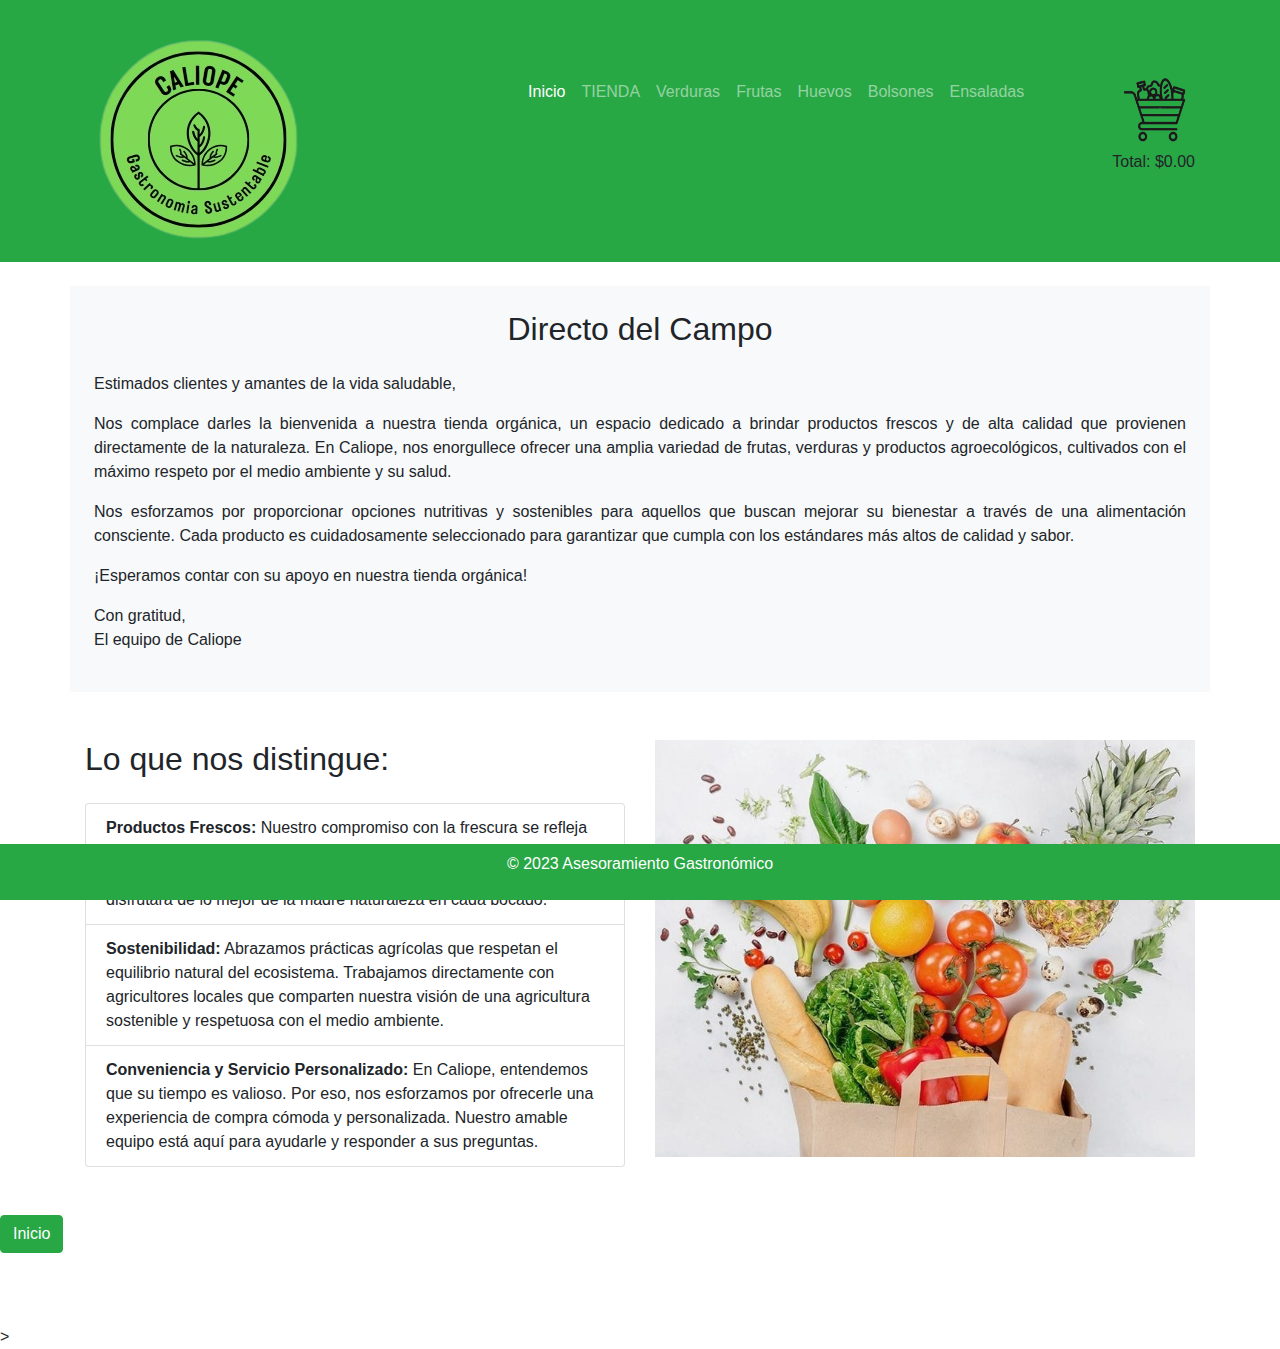
<file: TIENDA ORGANICA.HTML>
<!DOCTYPE html>
<html lang="es">
<head>

    <meta charset="UTF-8">
    <meta name="viewport" content="width=device-width, initial-scale=1.0">
    <title>TIENDA ORGANICA</title>
    <script async src="./js/script.js"></script>

    <link rel="stylesheet" href="https://stackpath.bootstrapcdn.com/bootstrap/4.5.2/css/bootstrap.min.css">
<link rel="stylesheet" href="https://cdnjs.cloudflare.com/ajax/libs/font-awesome/5.15.3/css/all.min.css" integrity="sha512-i3NdLBq8CeN+QtAkm/SlHZ5ym8dhrG9pXQf7mih6tcMxJNGuF1nzq8s+f26m0HPL4GZKpiUo/6L6QfUQ5cYzhA==" crossorigin="anonymous" />

    <script src="https://code.jquery.com/jquery-3.5.1.slim.min.js"></script>
    <script src="https://cdn.jsdelivr.net/npm/@popperjs/core@2.10.2/dist/umd/popper.min.js"></script>
    <script src="https://stackpath.bootstrapcdn.com/bootstrap/4.5.2/js/bootstrap.min.js"></script>



    <nav class="navbar navbar-expand-lg navbar-dark bg-success">
    <div class="container">
        <a class="navbar-brand" href="#"><img src="image/logo-caliope-removebg-preview.png" alt="Logo" class="scale-up-center"></a>

        <button class="navbar-toggler" type="button" data-toggle="collapse" data-target="#navbarNav" aria-controls="navbarNav" aria-expanded="false" aria-label="Toggle navigation">
            <i class="fas fa-leaf"></i>
        </button>
        <div class="collapse navbar-collapse" id="navbarNav">
            <ul class="navbar-nav ml-auto">
                <li class="nav-item active">
                    <a class="nav-link" href="index.html">Inicio</a>
                </li>
                <li class="nav-item">
                    <a class="nav-link" href="TIENDA ORGANICA.HTML">TIENDA</a>
                </li>
                <li class="nav-item">
                    <a class="nav-link" href="Verduras.html">Verduras</a>
                </li>
                <li class="nav-item">
                    <a class="nav-link" href="Frutas.html">Frutas</a>
                </li>
                <li class="nav-item">
                    <a class="nav-link" href="Huevos.html">Huevos</a>
                </li>

                <li class="nav-item">
                    <a class="nav-link" href="Bolsones.html">Bolsones</a>
                </li>

                <li class="nav-item">
                    <a class="nav-link" href="Ensaladas.html">Ensaladas</a>
                </li>
              
                <li class="nav-item">
                    <a class="nav-link" href="https://instagram.com/mundoensepia?igshid=YTQwZjQ0NmI0OA==" target="_blank"><i class="fab fa-instagram"></i></a>
                </li>
                <li class="nav-item">
                    <a class="nav-link" href="https://www.facebook.com" target="_blank"><i class="fab fa-facebook"></i></a>
                </li>
                <li class="nav-item">
                    <a class="nav-link" href="https://twitter.com" target="_blank"><i class="fab fa-twitter"></i></a>
                </li>
                <li class="nav-item">
                    <a class="nav-link" href="https://www.tiktok.com/@TuUsuarioDeTikTok" target="_blank"><i class="fab fa-tiktok"></i></a>
                </li>
                <li class="nav-item">
                    <a class="nav-link" href="https://wa.me/1126764951" target="_blank"><i class="fab fa-whatsapp"></i></a>
                </li>

                <div id="cart" class="text-center">
                    <h4>
                        <img src="image/CARRITO_VERDURAS_BLANCO_Y_NEGRO-removebg-preview.png" alt="Logo del Carrito" width="70" height="70">
                        <i class="fas fa-shopping-cart"></i> 
                    </h4>
                    <ul id="cart-items"></ul>
                    <p>Total: $<span id="cart-total">0.00</span></p>
                </div>
  
            
            </ul>
        </div>
    </div>
</nav>

<section class="container my-4 bg-light p-4">
    <h2 class="text-center mb-4">Directo del Campo</h2>
    
    <p class="text-justify">Estimados clientes y amantes de la vida saludable,</p>

    <p class="text-justify">Nos complace darles la bienvenida a nuestra tienda orgánica, un espacio dedicado a brindar productos frescos y de alta calidad que provienen directamente de la naturaleza. En Caliope, nos enorgullece ofrecer una amplia variedad de frutas, verduras y productos agroecológicos, cultivados con el máximo respeto por el medio ambiente y su salud.</p>
    
    <p class="text-justify">Nos esforzamos por proporcionar opciones nutritivas y sostenibles para aquellos que buscan mejorar su bienestar a través de una alimentación consciente. Cada producto es cuidadosamente seleccionado para garantizar que cumpla con los estándares más altos de calidad y sabor.</p>
    
    <p class="text-justify">¡Esperamos contar con su apoyo en nuestra tienda orgánica!</p>
    
    <p class="text-justify">Con gratitud,<br>El equipo de Caliope</p>
</section>




        <!-- Sección de texto -->
        <section class="container my-5">
            <div class="row">
                <div class="col-md-6">
                    <h2 class="section-title mb-4">Lo que nos distingue:</h2>
                    <ul class="list-group">
                        <li class="list-group-item"><strong>Productos Frescos:</strong> Nuestro compromiso con la frescura se refleja en cada artículo que ofrecemos. Desde nuestras frutas y verduras de temporada hasta los productos agroecológicos, garantizamos que disfrutará de lo mejor de la madre naturaleza en cada bocado.</li>
                        <li class="list-group-item"><strong>Sostenibilidad:</strong> Abrazamos prácticas agrícolas que respetan el equilibrio natural del ecosistema. Trabajamos directamente con agricultores locales que comparten nuestra visión de una agricultura sostenible y respetuosa con el medio ambiente.</li>
                        <li class="list-group-item"><strong>Conveniencia y Servicio Personalizado:</strong> En Caliope, entendemos que su tiempo es valioso. Por eso, nos esforzamos por ofrecerle una experiencia de compra cómoda y personalizada. Nuestro amable equipo está aquí para ayudarle y responder a sus preguntas.</li>
                    </ul>
                </div>
                <div class="col-md-6">
                
                    <img src="image/PRESENTACION TIEND A.jpg" alt="Imagen 1" class="img-fluid">
           
                </div>
            </div>
        </section>

    </section>
    <a href="index.html" class="btn btn-success">Inicio</a>

    <br></br>
    <br></br>

<footer class="bg-success text-white text-center py-2 fixed-bottom">
<p>&copy; 2023 Asesoramiento Gastronómico</p>
</footer>


>
</body>
</html>
</file>
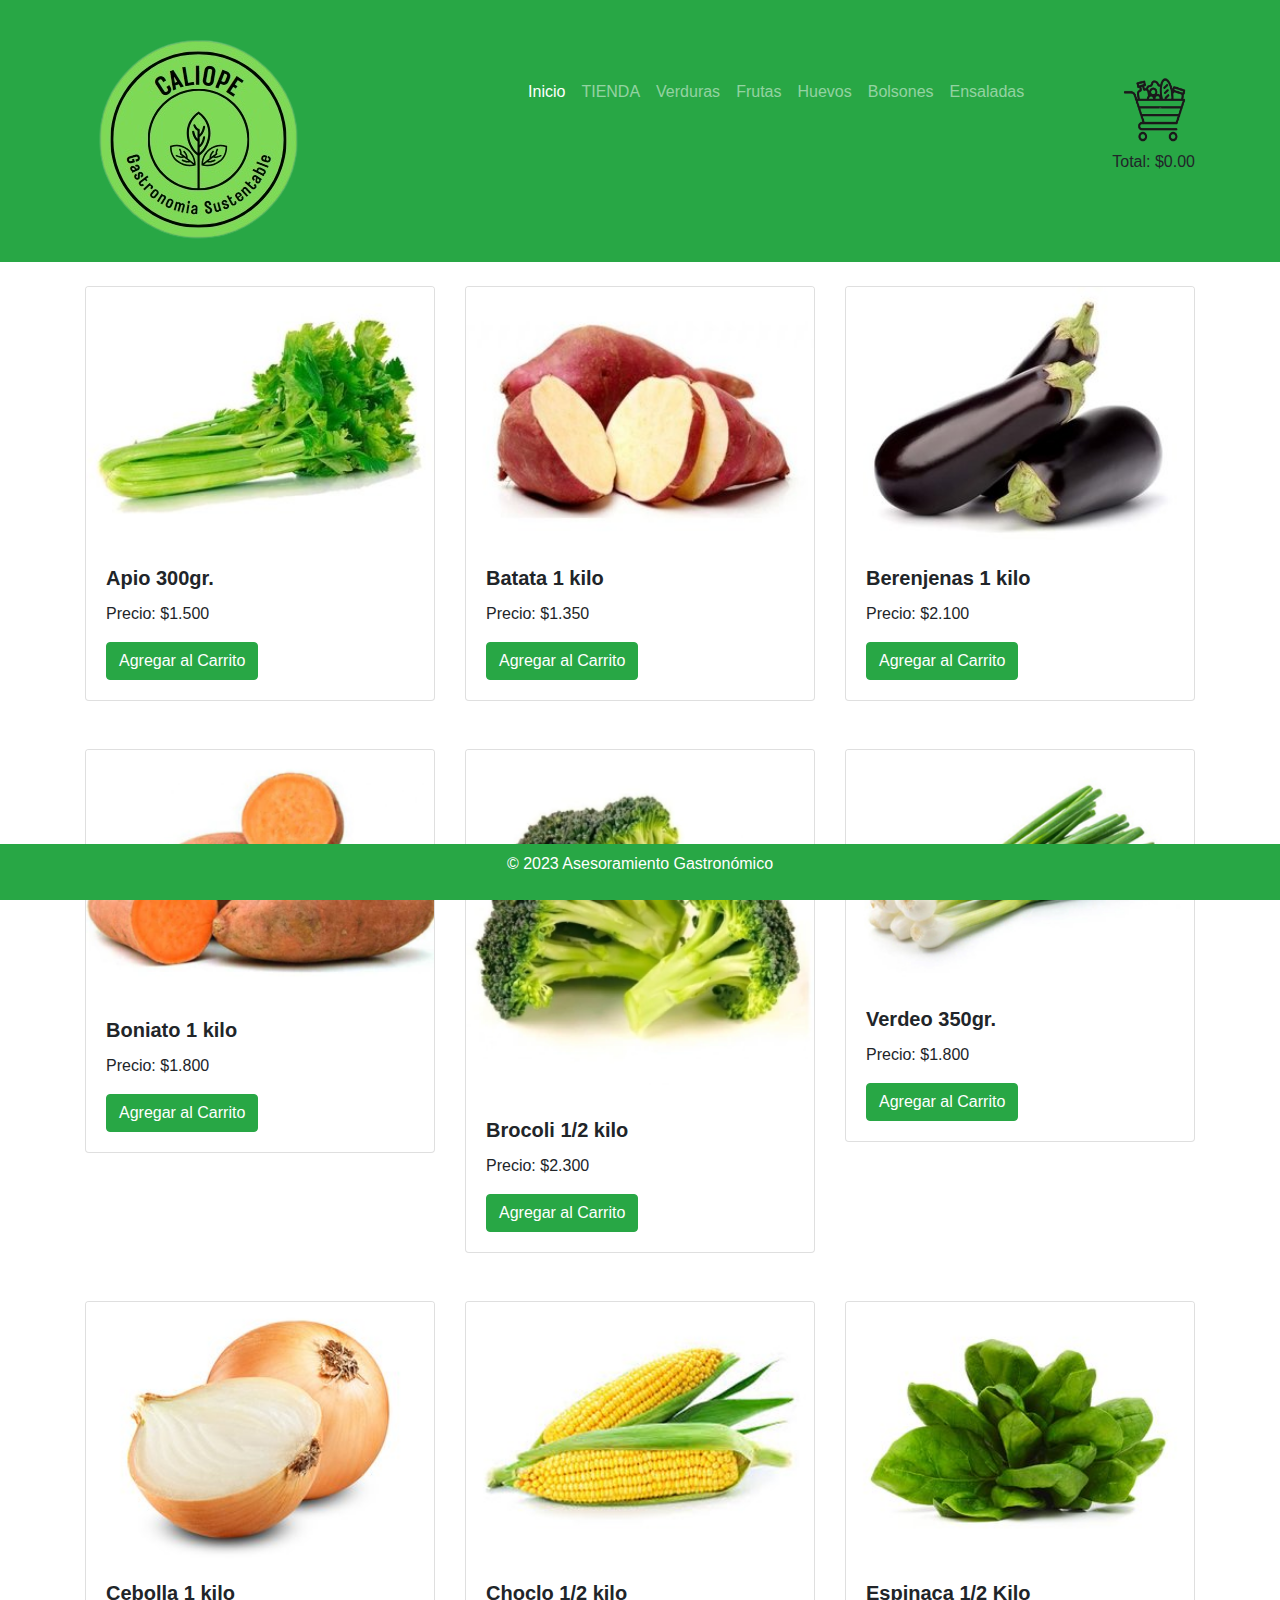
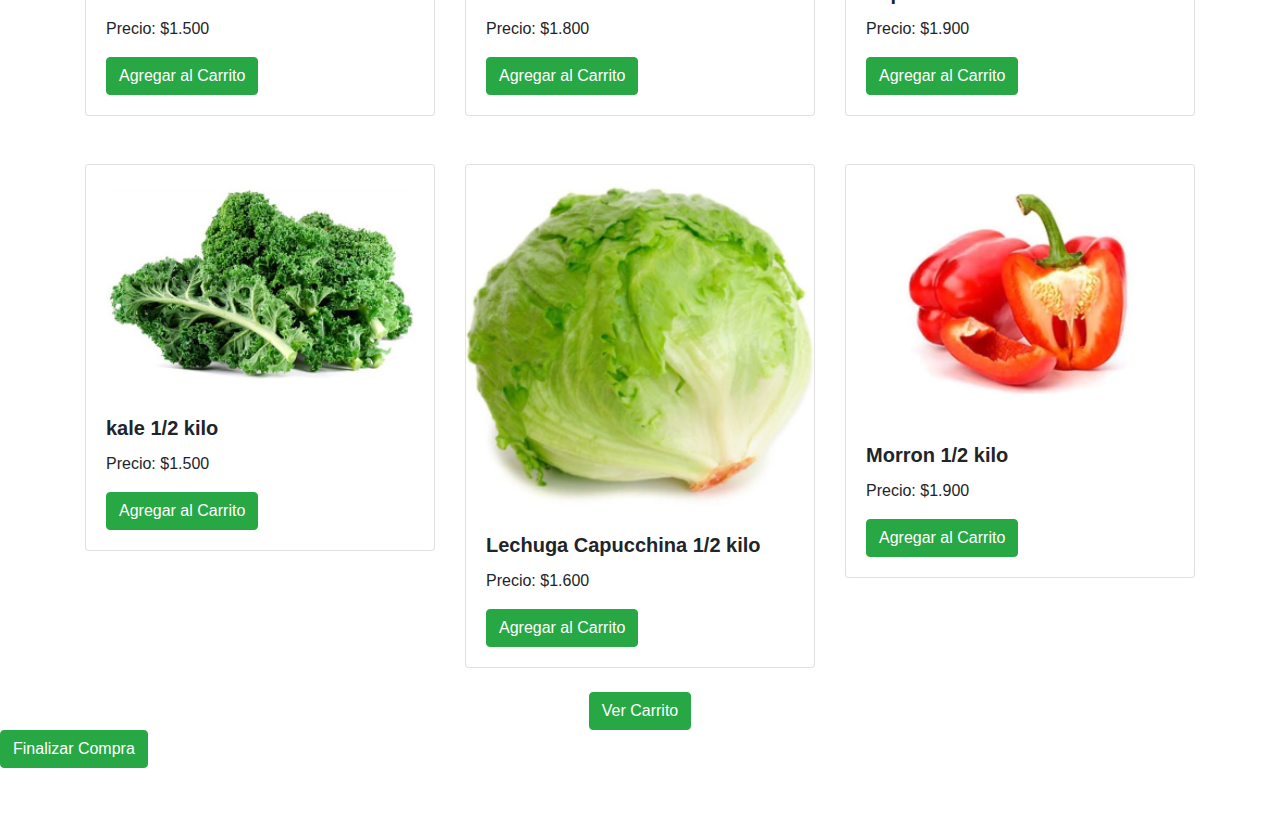
<file: Verduras.html>
<!DOCTYPE html>
<html lang="es">
<head>
    <!-- Tus metadatos y enlaces a estilos y scripts van aquí -->
    <meta charset="UTF-8">
    <meta name="viewport" content="width=device-width, initial-scale=1.0">
    <title>TIENDA ORGANICA</title>


    <!-- Enlaces a Bootstrap CSS -->
    <link rel="stylesheet" href="https://stackpath.bootstrapcdn.com/bootstrap/4.5.2/css/bootstrap.min.css">

    <!-- Tu script y otros enlaces van aquí -->

    <script src="https://code.jquery.com/jquery-3.5.1.slim.min.js"></script>
    <script src="https://cdn.jsdelivr.net/npm/@popperjs/core@2.10.2/dist/umd/popper.min.js"></script>
    <script src="https://stackpath.bootstrapcdn.com/bootstrap/4.5.2/js/bootstrap.min.js"></script>

    <nav class="navbar navbar-expand-lg navbar-dark bg-success">
    <div class="container">
        <a class="navbar-brand" href="#"><img src="image/logo-caliope-removebg-preview.png" alt="Logo" class="scale-up-center"></a>
        <!-- Fin del logo -->
        <button class="navbar-toggler" type="button" data-toggle="collapse" data-target="#navbarNav" aria-controls="navbarNav" aria-expanded="false" aria-label="Toggle navigation">
            <i class="fas fa-leaf"></i>
        </button>
        <div class="collapse navbar-collapse" id="navbarNav">
            <ul class="navbar-nav ml-auto">
                <li class="nav-item active">
                    <a class="nav-link" href="index.html">Inicio</a>
                </li>
                <li class="nav-item">
                    <a class="nav-link" href="TIENDA ORGANICA.HTML">TIENDA</a>
                </li>
                <li class="nav-item">
                    <a class="nav-link" href="Verduras.html">Verduras</a>
                </li>
                <li class="nav-item">
                    <a class="nav-link" href="Frutas.html">Frutas</a>
                </li>
                <li class="nav-item">
                    <a class="nav-link" href="Huevos.html">Huevos</a>
                </li>

                <li class="nav-item">
                    <a class="nav-link" href="Bolsones.html">Bolsones</a>
                </li>

                <li class="nav-item">
                    <a class="nav-link" href="Ensaladas.html">Ensaladas</a>
                </li>
                
              
                <li class="nav-item">
                    <a class="nav-link" href="https://instagram.com/mundoensepia?igshid=YTQwZjQ0NmI0OA==" target="_blank"><i class="fab fa-instagram"></i></a>
                </li>
                <li class="nav-item">
                    <a class="nav-link" href="https://www.facebook.com" target="_blank"><i class="fab fa-facebook"></i></a>
                </li>
                <li class="nav-item">
                    <a class="nav-link" href="https://twitter.com" target="_blank"><i class="fab fa-twitter"></i></a>
                </li>
                <li class="nav-item">
                    <a class="nav-link" href="https://www.tiktok.com/@TuUsuarioDeTikTok" target="_blank"><i class="fab fa-tiktok"></i></a>
                </li>
                <li class="nav-item">
                    <a class="nav-link" href="https://wa.me/1126764951" target="_blank"><i class="fab fa-whatsapp"></i></a>
                </li>

                <div id="cart" class="text-center">
                    <h4>
                        <img src="image/CARRITO_VERDURAS_BLANCO_Y_NEGRO-removebg-preview.png" alt="Logo del Carrito" width="70" height="70">
                        <i class="fas fa-shopping-cart"></i> 
                    </h4>
                    <ul id="cart-items"></ul>
                    <p>Total: $<span id="cart-total">0.00</span></p>
                </div>
            </ul>
        </div>
    </div>
</nav>

</head>

<body>
    <div class="container mt-4">
        <!-- Sección de productos -->
        <div class="row">
            <div class="col-md-4 mb-4">
                <div class="card">
                    <img src="verduras/apio.jpg" alt="Apio 300gr." class="card-img-top">
                    <div class="card-body">
                        <h5 class="card-title"><strong>Apio 300gr.</strong></h5>
                        <p class="card-text">Precio: $1.500</p>
                        <button class="btn btn-success" onclick="agregarAlCarrito('Apio 300gr.', 1500)">Agregar al Carrito</button>
                    </div>
                </div>
            </div>

            
    
            <div class="col-md-4 mb-4">
                <div class="card">
                    <img src="verduras/batata.jpg" alt="Batata 1 kilo" class="card-img-top">
                    <div class="card-body">
                        <h5 class="card-title"><strong>Batata 1 kilo</strong></h5>
                        <p class="card-text">Precio: $1.350</p>
                        <button class="btn btn-success" onclick="agregarAlCarrito('Batata 1 kilo.', 1350)">Agregar al Carrito</button>
                    </div>
                </div>
            </div>

            <div class="col-md-4 mb-4">
                <div class="card">
                    <img src="verduras/berenjena.jpg" alt="Berenjenas 1 kilo" class="card-img-top">
                    <div class="card-body">
                        <h5 class="card-title"><strong>Berenjenas 1 kilo</strong></h5>
                        <p class="card-text">Precio: $2.100</p>
                        <button class="btn btn-success" onclick="agregarAlCarrito('Berenjenas 1 kilo', 2100)">Agregar al Carrito</button>
                    </div>
                </div>
            </div>
        </div>
    </div>
    
    <div class="container mt-4">
        <!-- Sección de productos -->
        <div class="row">
            <div class="col-md-4 mb-4">
                <div class="card">
                    <img src="verduras/boniato.webp" alt="Boniato 1 kilo" class="card-img-top">
                    <div class="card-body">
                        <h5 class="card-title"><strong>Boniato 1 kilo</strong></h5>
                        <p class="card-text">Precio: $1.800</p>
                        <button class="btn btn-success" onclick="agregarAlCarrito('Bonitato 1 kilo.', 1800)">Agregar al Carrito</button>
                    </div>
                </div>
            </div>
    
            <div class="col-md-4 mb-4">
                <div class="card">
                    <img src="verduras/brocoli.webp" alt="Brocoli 1/2 kilo" class="card-img-top">
                    <div class="card-body">
                        <h5 class="card-title"><strong>Brocoli 1/2 kilo</strong></h5>
                        <p class="card-text">Precio: $2.300</p>
                        <button class="btn btn-success" onclick="agregarAlCarrito('Brocoli 1/2 kilo', 2300)">Agregar al Carrito</button>
                    </div>
                </div>
            </div>

            <div class="col-md-4 mb-4">
                <div class="card">
                    <img src="verduras/cebolla de verdeo.jpg" alt="Verdeo 350gr." class="card-img-top">
                    <div class="card-body">
                        <h5 class="card-title"><strong>Verdeo 350gr.</strong></h5>
                        <p class="card-text">Precio: $1.800</p>
                        <button class="btn btn-success" onclick="agregarAlCarrito('Verdeo 350gr.', 1800)">Agregar al Carrito</button>
                    </div>
                </div>
            </div>
        </div>
    </div>
    
    <div class="container mt-4">
        <!-- Sección de productos -->
        <div class="row">
            <div class="col-md-4 mb-4">
                <div class="card">
                    <img src="verduras/cebolla.jpg" alt="Cebolla 1 kilo" class="card-img-top">
                    <div class="card-body">
                        <h5 class="card-title"><strong>Cebolla 1 kilo</strong></h5>
                        <p class="card-text">Precio: $1.500</p>
                        <button class="btn btn-success" onclick="agregarAlCarrito('Cebolla 1 kilo', 1500)">Agregar al Carrito</button>
                    </div>
                </div>
            </div>
    
            <div class="col-md-4 mb-4">
                <div class="card">
                    <img src="verduras/choclo.jpg" alt="Choclo 1/2 kilo" class="card-img-top">
                    <div class="card-body">
                        <h5 class="card-title"><strong>Choclo 1/2 kilo</strong></h5>
                        <p class="card-text">Precio: $1.800</p>
                        <button class="btn btn-success" onclick="agregarAlCarrito('Choclo 1/2 kilo', 1800)">Agregar al Carrito</button>
                    </div>
                </div>
            </div>

            <div class="col-md-4 mb-4">
                <div class="card">
                    <img src="verduras/espinaca.jpg" alt="Espinaca 1/2 kilo" class="card-img-top">
                    <div class="card-body">
                        <h5 class="card-title"><strong>Espinaca 1/2 Kilo</strong></h5>
                        <p class="card-text">Precio: $1.900</p>
                        <button class="btn btn-success" onclick="agregarAlCarrito('Espinaca 1/2 kilo', 1900)">Agregar al Carrito</button>
                    </div>
                </div>
            </div>
        </div>
    </div>

    <div class="container mt-4">
        <!-- Sección de productos -->
        <div class="row">
            <div class="col-md-4 mb-4">
                <div class="card">
                    <img src="verduras/kale verdura.webp" alt="kale 1/2 kilo" class="card-img-top">
                    <div class="card-body">
                        <h5 class="card-title"><strong>kale 1/2 kilo</strong></h5>
                        <p class="card-text">Precio: $1.500</p>
                        <button class="btn btn-success" onclick="agregarAlCarrito('kale 1/2 kilo', 1500)">Agregar al Carrito</button>
                    </div>
                </div>
            </div>
    
            <div class="col-md-4 mb-4">
                <div class="card">
                    <img src="verduras/lechuga capucchina.webp" alt="Lechuga Capucchina 1/2 kilo" class="card-img-top">
                    <div class="card-body">
                        <h5 class="card-title"><strong>Lechuga Capucchina 1/2 kilo</strong></h5>
                        <p class="card-text">Precio: $1.600</p>
                        <button class="btn btn-success" onclick="agregarAlCarrito('Lechuga Capucchina 1/2 kilo', 1600)">Agregar al Carrito</button>
                    </div>
                </div>
            </div>

            <div class="col-md-4 mb-4">
                <div class="card">
                    <img src="verduras/morron rojo verdura.webp" alt="Morron 1/2 kilo" class="card-img-top">
                    <div class="card-body">
                        <h5 class="card-title"><strong>Morron 1/2 kilo</strong></h5>
                        <p class="card-text">Precio: $1.900</p>
                        <button class="btn btn-success" onclick="agregarAlCarrito('Morron 1/2 kilo', 1900)">Agregar al Carrito</button>
                    </div>
                    </div>
                </div>
            </div>
        </div>
    </div>

        <!-- Botón para ver el carrito -->
        <div class="text-center">
            <a href="#" class="btn btn-success" onclick="actualizarCarrito()">Ver Carrito</a>
        </div>
    </div>

    <button class="btn btn-success" onclick="finalizarCompra()">Finalizar Compra</button>

    <BR></BR>
    <BR></BR>

    <footer class="bg-success text-white text-center py-2 fixed-bottom">
        <p>&copy; 2023 Asesoramiento Gastronómico</p>
    </footer>


    <script src="./js/script.js" defer></script>

</body>
</html>
</file>
<file: CSS/style.css>
.custom-background {
  background-color: #089933;
  margin: 20px;
  width: 100%;
  max-width: 800px;
  padding: 100px;
  margin: 0 auto;
}

@media (max-width: 768px) {
  .custom-background {
    padding: 40px;
  }.full-width-image {
    width: 100%;
    height: auto;
    display: block;
}

.image-container {
    text-align: center;
}

}
.logo {
  max-width: 300px;
  height: auto;
}

.full-width-image {
  width: 100%;
  height: auto;
  display: block;
}

.image-container {
  text-align: center;
}


body {
  font-family: system-ui, -apple-system, BlinkMacSystemFont, "Segoe UI", Roboto, Oxygen, Ubuntu, Cantarell, "Open Sans", "Helvetica Neue", sans-serif;
  margin: 0;
  padding: 0;
  background-color: #e0f58f;
  color: #333;
  margin: 0;
  padding: 0;
}

.container {
  max-width: 1200px;
  margin: 0 auto;
}

.video-container {
  position: relative;
  padding-bottom: 56.25%;
  padding-top: 30px;
  height: 0;
  overflow: hidden;
}

.video-container iframe {
  position: absolute;
  top: 0;
  left: 0;
  width: 100%;
  height: 100%;
  border: none;
}

nav {
  background-color: #c0d1c1;
  color: white;
  padding: 15px 0;
}

.navbar-brand {
  font-size: 24px;
}

.navbar-toggler-icon {
  background-color: white;
}

.nav-links {
  list-style: none;
  margin: 0;
  padding: 0;
  display: flex;
}

.nav-links li {
  margin-right: 20px;
}

.nav-links a {
  color: white;
  text-decoration: none;
  font-weight: bold;
  font-size: 16px;
}

footer {
  background-color: #3eda65;
  color: white;
  padding: 20px 0;
  position: relative;
  bottom: 0;
  width: 100%;
}

footer p {
  margin: 0;
  padding: 0;
}


.tracking-in-expand{animation:tracking-in-expand 1s cubic-bezier(.215,.61,.355,1.000) both}
 @keyframes tracking-in-expand{0%{letter-spacing:-.5em;opacity:0}40%{opacity:.6}100%{opacity:1}}

.flip-scale-2-hor-top{animation:flip-scale-2-hor-top 1s linear both}
 @keyframes flip-scale-2-hor-top{0%{transform:translateY(0) rotateX(0) scale(1);transform-origin:50% 0}50%{transform:translateY(-50%) rotateX(-90deg) scale(2);transform-origin:50% 50%}100%{transform:translateY(-100%) rotateX(-180deg) scale(1);transform-origin:50% 100%}}
 
 .scale-up-center{animation:scale-up-center 1s cubic-bezier(.39,.575,.565,1.000) both}

@keyframes scale-up-center{0%{transform:scale(.5)}100%{transform:scale(1)}}


/*# sourceMappingURL=style.css.map */
</file>
